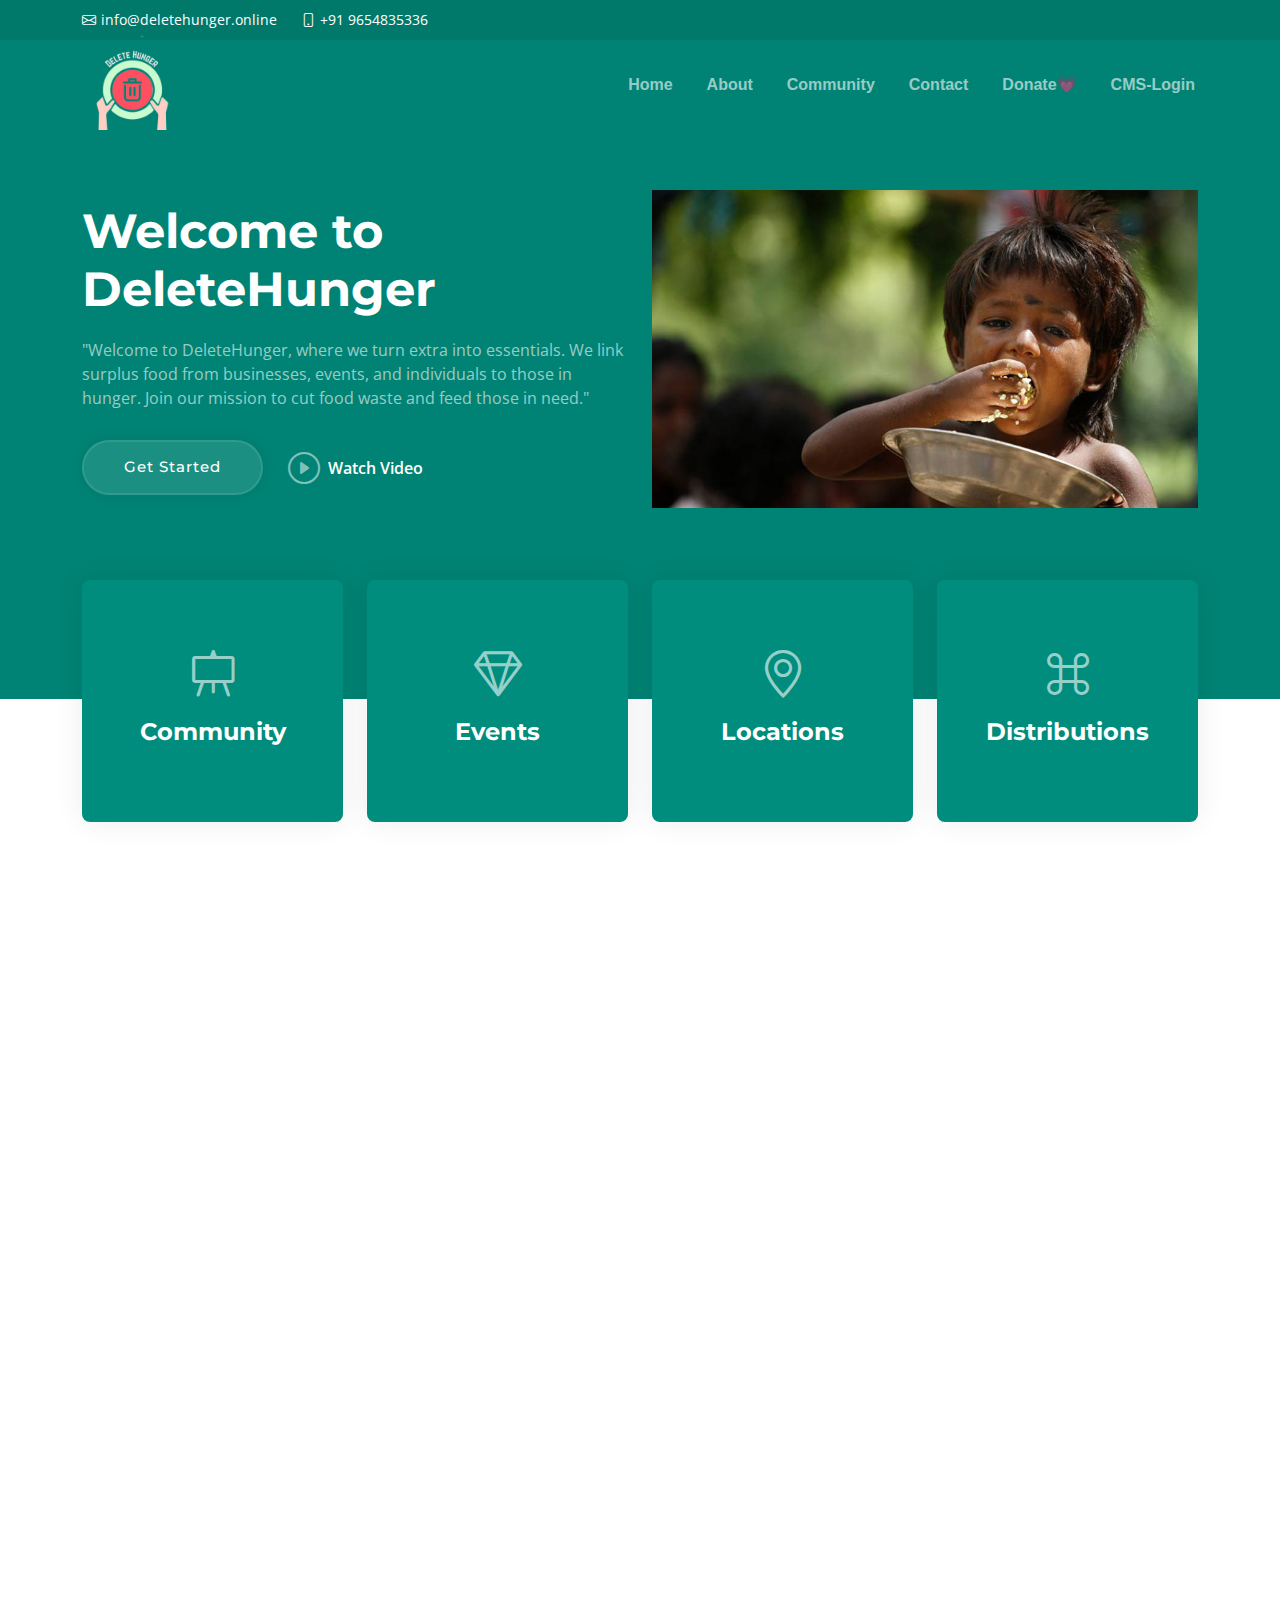
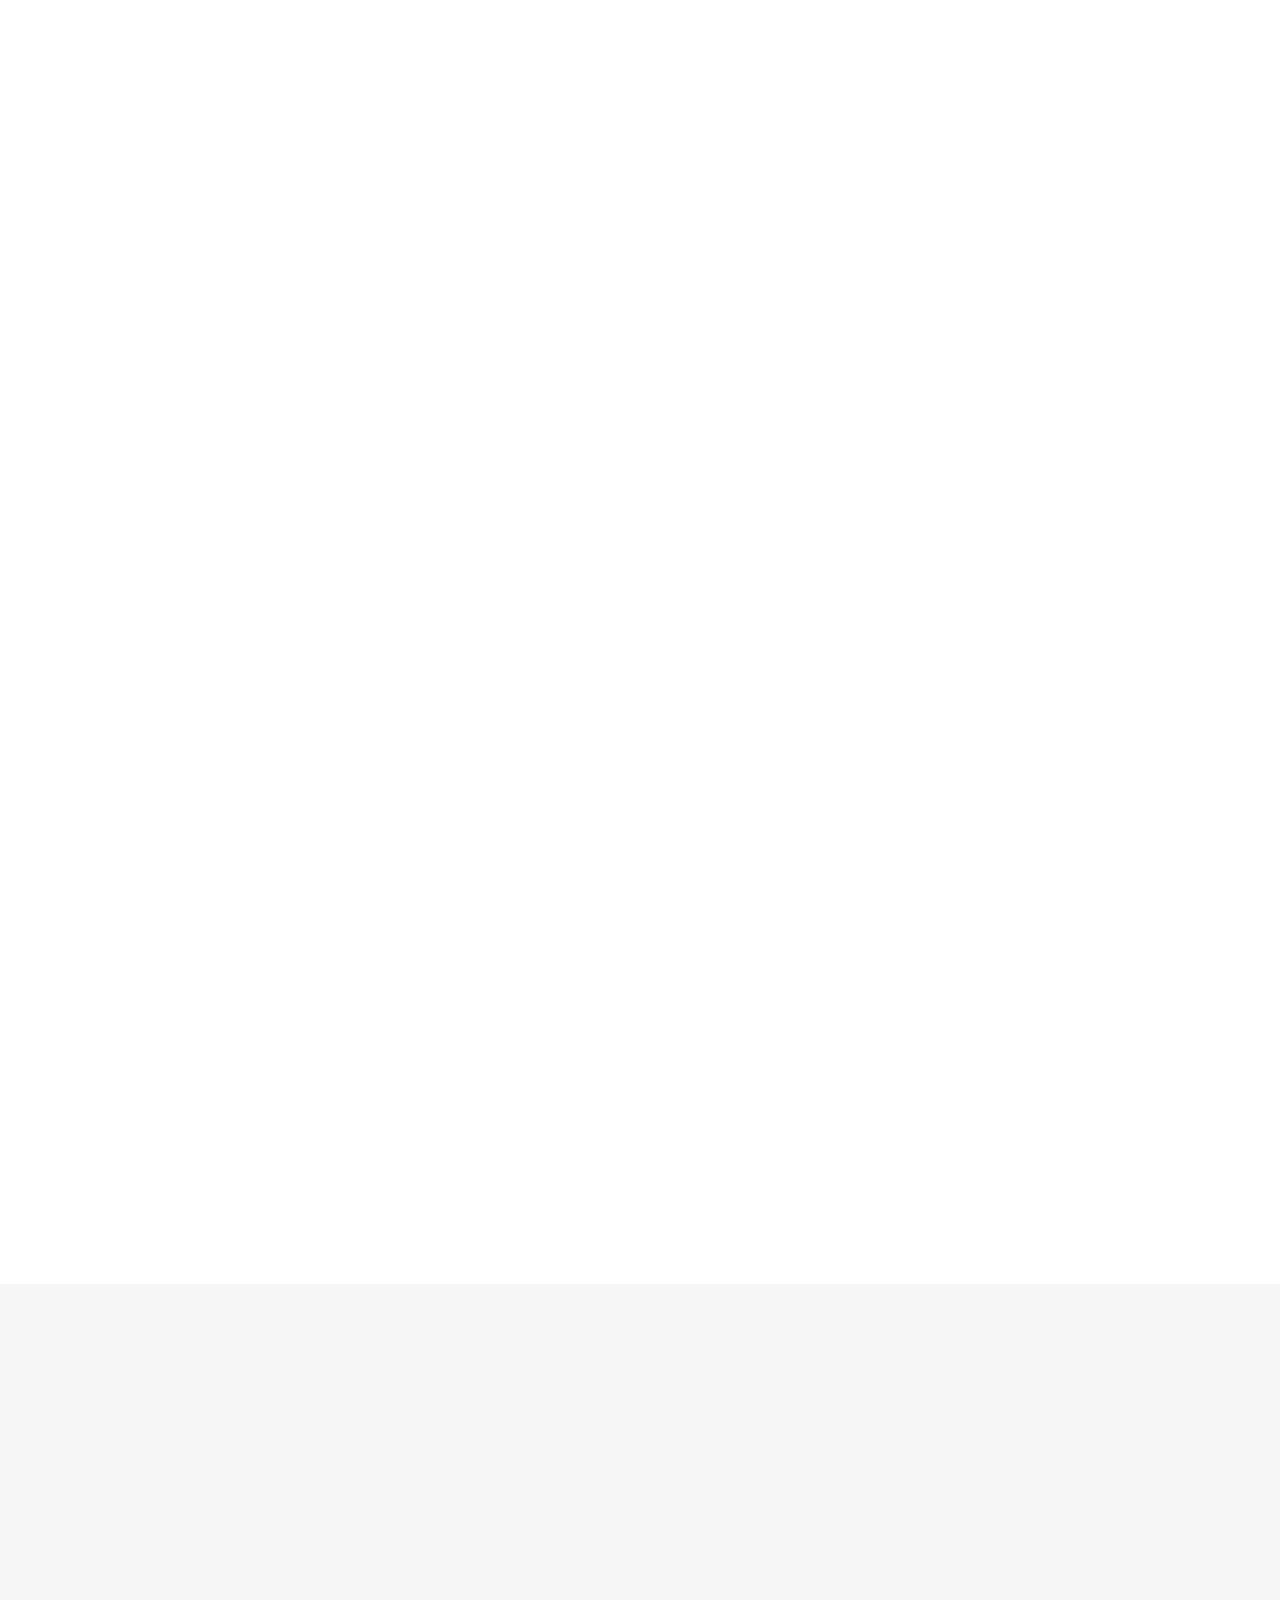
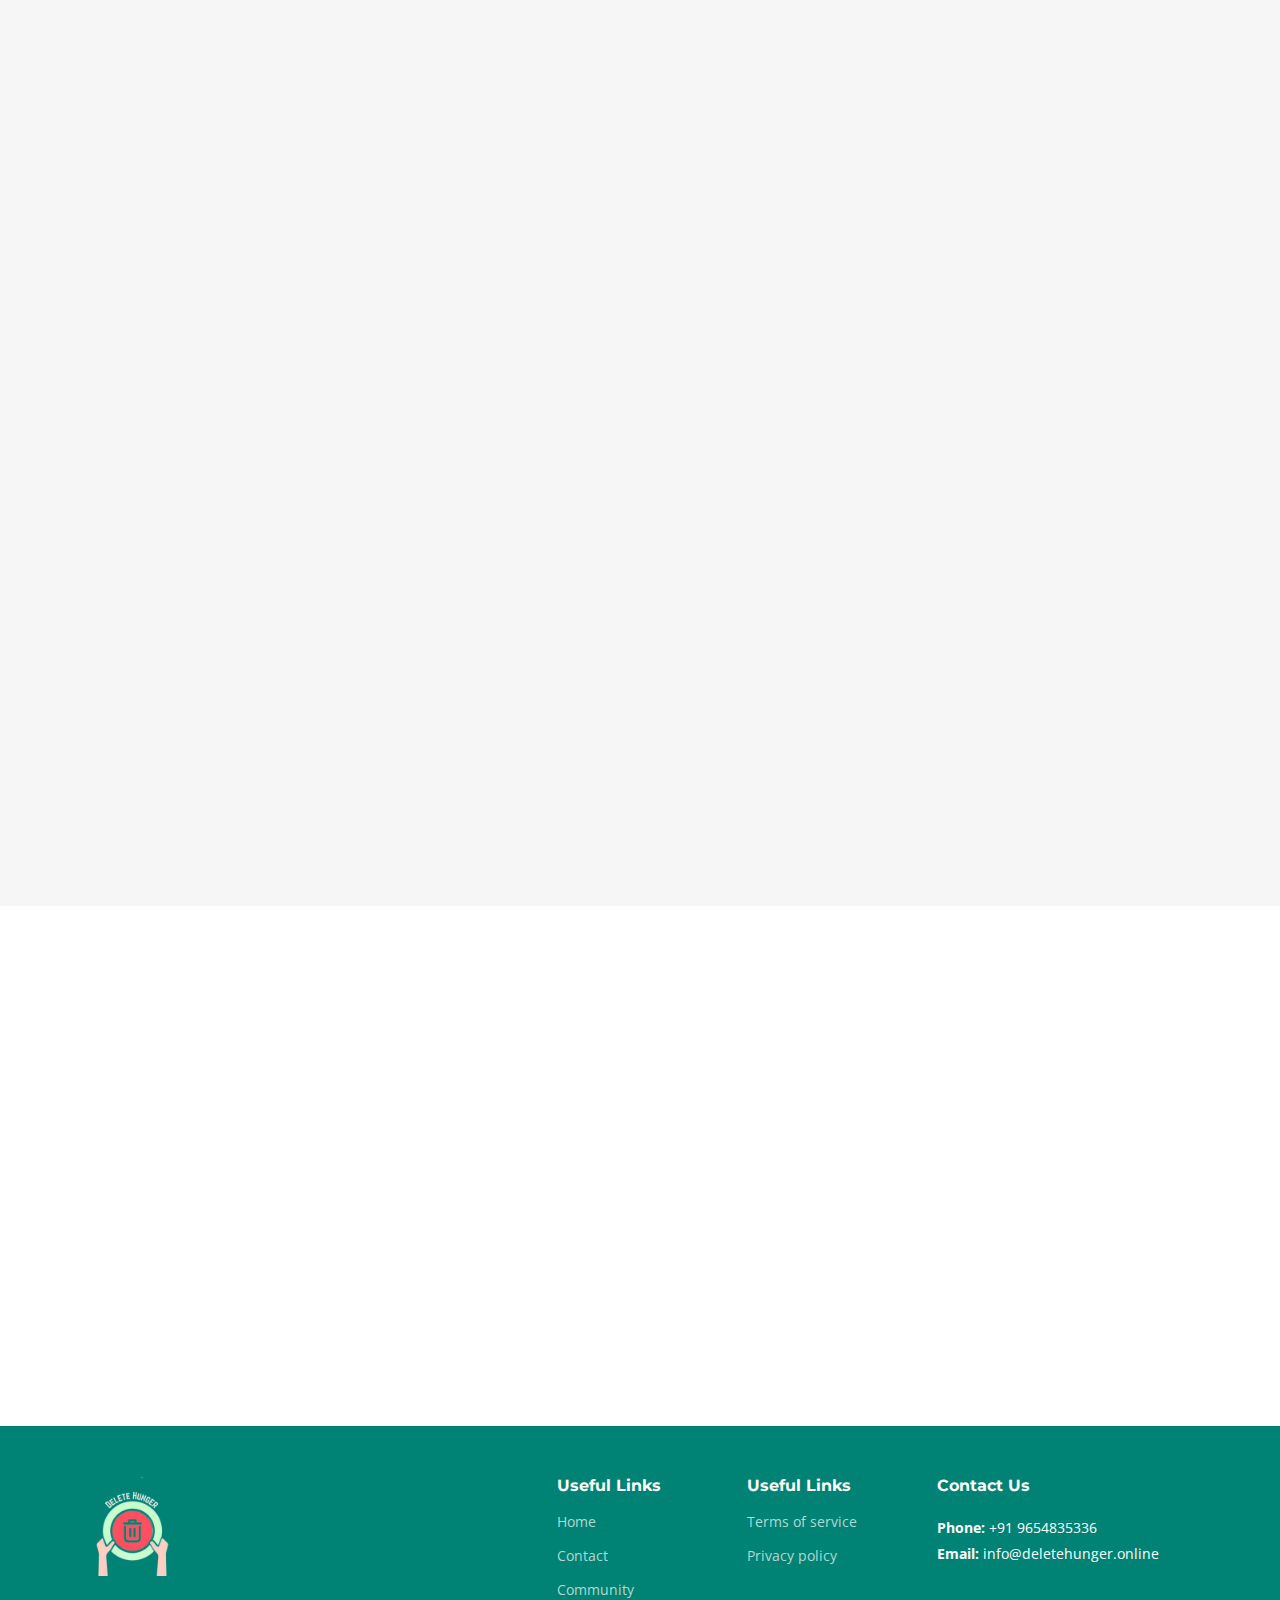
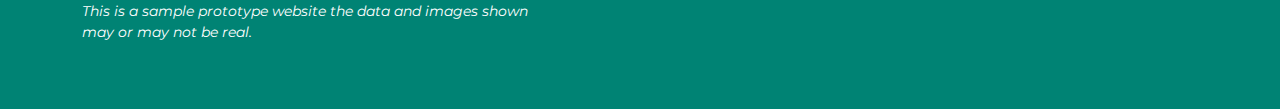
<file: deletehunger code/index.html>
<!DOCTYPE html>
<html lang="en">

<head>
  <meta charset="utf-8">
  <meta content="width=device-width, initial-scale=1.0" name="viewport">

  <title>DeleteHunger - Index</title>
  <meta content="" name="description">
  <meta content="" name="keywords">

  <!-- Favicons -->
<link href="samadhaan img/logo1.png" rel="icon">
 

  <!-- Google Fonts -->
  <link rel="preconnect" href="https://fonts.googleapis.com">
  <link rel="preconnect" href="https://fonts.gstatic.com" crossorigin>
  <link
    href="https://fonts.googleapis.com/css2?family=Open+Sans:ital,wght@0,300;0,400;0,500;0,600;0,700;1,300;1,400;1,600;1,700&family=Montserrat:ital,wght@0,300;0,400;0,500;0,600;0,700;1,300;1,400;1,500;1,600;1,700&family=Raleway:ital,wght@0,300;0,400;0,500;0,600;0,700;1,300;1,400;1,500;1,600;1,700&display=swap"
    rel="stylesheet">

  <!-- Vendor CSS Files -->
  <link href="assets/vendor/bootstrap/css/bootstrap.min.css" rel="stylesheet">
  <link href="assets/vendor/bootstrap-icons/bootstrap-icons.css" rel="stylesheet">
  <link href="assets/vendor/aos/aos.css" rel="stylesheet">
  <link href="assets/vendor/glightbox/css/glightbox.min.css" rel="stylesheet">
  <link href="assets/vendor/swiper/swiper-bundle.min.css" rel="stylesheet">

  <!-- Template Main CSS File -->
  <link href="assets/css/main.css" rel="stylesheet">


</head>

<body>


  <section id="topbar" class="topbar d-flex align-items-center">
    <div class="container d-flex justify-content-center justify-content-md-between">
      <div class="contact-info d-flex align-items-center">
        <i class="bi bi-envelope d-flex align-items-center"><a
            href="mailto:contact@example.com">info@deletehunger.online</a></i>
        <i class="bi bi-phone d-flex align-items-center ms-4"><span>+91 9654835336</span></i>
      </div>
      
    </div>
  </section><!-- End Top Bar -->

  <header id="header" class="header d-flex align-items-center">

    <div class="container-fluid container-xl d-flex align-items-center justify-content-between">
      <a href="index.html" class="logo d-flex align-items-center">
        <img src="samadhaan img/logo1.png"  alt="deletehunger">

        
      </a>
      <nav id="navbar" class="navbar">
        <ul>
          <li><a href="index.html">Home</a></li>
          <li><a href="about.html">About</a></li>
          <li><a target="_blank" href="community/index.php">Community</a></li>
          <li><a href="contact.html">Contact</a></li>
          <li><a href="donate.html">Donate💗</a></li>
          <li><a target="_blank" href="cms/catererpanel/index.php">CMS-Login</a></li>

        </ul>
      </nav><!-- .navbar -->

      <i class="mobile-nav-toggle mobile-nav-show bi bi-list"></i>
      <i class="mobile-nav-toggle mobile-nav-hide d-none bi bi-x"></i>

    </div>
  </header><!-- End Header -->
  <!-- End Header -->

  <!-- ======= Hero Section ======= -->
  <section id="hero" class="hero">
    <div class="container position-relative">
      <div class="row gy-5" data-aos="fade-in">
        <div class="col-lg-6 order-2 order-lg-1 d-flex flex-column justify-content-center text-center text-lg-start">
          <h2>Welcome to <span>DeleteHunger</span></h2>
          <p>
            "Welcome to DeleteHunger, where we turn extra into essentials. We link surplus food from businesses, events,
            and individuals to those in hunger. Join our mission to cut food waste and feed those in need."
          </p>
          <div class="d-flex justify-content-center justify-content-lg-start">
            <a href="#about" class="btn-get-started">Get Started</a>
            <a href="https://youtu.be/QKaJSuddGdM?feature=shared"
              class="glightbox btn-watch-video d-flex align-items-center"><i class="bi bi-play-circle"></i><span>Watch
                Video</span></a>
          </div>
        </div>
        <div class="col-lg-6 order-1 order-lg-2">
          <img src="assets\img\hunger-problem-india.jpg" class="img-fluid" alt="" data-aos="zoom-out"
            data-aos-delay="100">
        </div>
      </div>
    </div>

    <div class="icon-boxes position-relative">
      <div class="container position-relative">
        <div class="row gy-4 mt-5">

          <div class="col-xl-3 col-md-6" data-aos="fade-up" data-aos-delay="100">
            <div class="icon-box">
              <div class="icon"><i class="bi bi-easel"></i></div>
              <h4 class="title"><a href="" class="stretched-link">Community</a></h4>
            </div>
          </div><!--End Icon Box -->

          <div class="col-xl-3 col-md-6" data-aos="fade-up" data-aos-delay="200">
            <div class="icon-box">
              <div class="icon"><i class="bi bi-gem"></i></div>
              <h4 class="title"><a href="#services" class="stretched-link">Events</a></h4>
            </div>
          </div><!--End Icon Box -->

          <div class="col-xl-3 col-md-6" data-aos="fade-up" data-aos-delay="300">
            <div class="icon-box">
              <div class="icon"><i class="bi bi-geo-alt"></i></div>
              <h4 class="title"><a href="" class="stretched-link">Locations</a></h4>
            </div>
          </div><!--End Icon Box -->

          <div class="col-xl-3 col-md-6" data-aos="fade-up" data-aos-delay="500">
            <div class="icon-box">
              <div class="icon"><i class="bi bi-command"></i></div>
              <h4 class="title"><a href="" class="stretched-link">Distributions</a></h4>
            </div>
          </div><!--End Icon Box -->

        </div>
      </div>
    </div>

    </div>
  </section>
  <!-- End Hero Section -->

  <main id="main">

    <!-- ======= About Us Section ======= -->
    <section id="about" class="about">
      <div class="container" data-aos="fade-up">

        <div class="section-header">
          <h2>More About Us</h2>
          <p>Join us in our journey to create a more just and equitable world. Together, we can turn compassion into
            action and make a lasting impact on the lives of those in need.</p>
        </div>

        <div class="row gy-4">
          <div class="col-lg-6">
            <h3>We are organisation "For the people,Of the people, By the people"</h3>
            <img src="assets\img\hunger 3.avif" class="img-fluid rounded-4 mb-4" alt="">
            <p>We collect surplus food from businesses, events, and individuals and redistribute it to People on
              streets, slums Areas, and community organizations.</p>
            <p>But our work goes beyond just providing meals. We're dedicated to empowering communities, uplifting
              spirits, and fostering resilience. By reducing food waste and redistributing resources with dignity and
              care, we're not just filling stomachs—we're nourishing hope and opportunity.</p>
          </div>
          <div class="col-lg-6">
            <div class="content ps-0 ps-lg-5">
              <p class="fst-italic">
                Our mission at deletehunger is to eradicate hunger and food insecurity by leveraging surplus resources
                and fostering community collaboration.
              </p>
              <ul>
                <li><i class="bi bi-check-circle-fill"></i> Eliminate Food Waste: We aim to reduce food waste by
                  connecting surplus food from businesses, events, and individuals with those in need.
                </li>
                <li><i class="bi bi-check-circle-fill"></i> Alleviate Hunger: Our primary goal is to provide nutritious
                  meals to individuals and families facing food insecurity, ensuring that no one goes to bed hungry.
                </li>
                <li><i class="bi bi-check-circle-fill"></i> Foster Sustainability: We are committed to promoting
                  sustainability by implementing eco-friendly practices and reducing environmental impact.
                  We are also solving problem from one of the Sustainability Goal: "ZERO HUNGER"</li>
              </ul>
              <p>
                Through our collective efforts, we believe that we can create positive change and build a brighter
                future for all. Join us in our mission to end hunger and transform lives.
              </p>

              <div class="position-relative mt-4">
                <img src="assets\img\hunger 2.jpg" class="img-fluid rounded-4" alt="">
                <a href="https://youtu.be/QKaJSuddGdM?feature=shared" class="glightbox play-btn"></a>
              </div>
            </div>
          </div>
        </div>

      </div>
    </section><!-- End About Us Section -->



    <!-- ======= Stats Counter Section ======= -->
    <section id="stats-counter" class="stats-counter">
      <div class="container" data-aos="fade-up">

        <div class="row gy-4 align-items-center">

          <div class="col-lg-6">
            <img src="assets/img/stats-img.svg" alt="" class="img-fluid">
          </div>

          <div class="col-lg-6">

            <div class="stats-item d-flex align-items-center">
              <span data-purecounter-start="0" data-purecounter-end="232" data-purecounter-duration="1"
                class="purecounter"></span>
              <p><strong>Banquets, Events hall, Caterars and other also..</strong> We collect left over food from these
                sources.</p>
            </div><!-- End Stats Item -->

            <div class="stats-item d-flex align-items-center">
              <span data-purecounter-start="0" data-purecounter-end="521" data-purecounter-duration="1"
                class="purecounter"></span>
              <p><strong>Cities</strong> We are currently operating.</p>
            </div><!-- End Stats Item -->

            <div class="stats-item d-flex align-items-center">
              <span data-purecounter-start="0" data-purecounter-end="453" data-purecounter-duration="1"
                class="purecounter"></span>
              <p><strong>Stomachs</strong> We have filled with Nutritious food.</p>
            </div><!-- End Stats Item -->

          </div>

        </div>

      </div>
    </section><!-- End Stats Counter Section -->

    <!-- ======= Call To Action Section ======= -->
    <section id="call-to-action" class="call-to-action">
      <div class="container text-center" data-aos="zoom-out">
        <a href="https://youtu.be/QKaJSuddGdM?feature=shared" class="glightbox play-btn"></a>
        <h3>Impact:</h3>
        <p> By working towards these goals, we aim to create a world where everyone has access to nutritious food, where
          communities are empowered to thrive, and where social justice and equity are upheld.
        </p>
        <a class="cta-btn" href="#">Watch</a>
      </div>
    </section><!-- End Call To Action Section -->

    <!-- ======= Our Services Section ======= -->
    <section id="services" class="services sections-bg">
      <div class="container" data-aos="fade-up">

        <div class="section-header">
          <h2>Events And Awareness Programs</h2>
          <p>"Join us in raising awareness about food insecurity and waste through our engaging events and educational
            programs. Together, we can make a difference in our communities and create a more equitable food system for
            all."</p>
        </div>

        <div class="row gy-4" data-aos="fade-up" data-aos-delay="100">

          <div class="col-lg-4 col-md-6">
            <div class="service-item  position-relative">
              <div class="icon">
                <i class="bi bi-activity"></i>
              </div>
              <h3>Food Rescue Drives:</h3>
              <p>Organize regular food rescue drives in collaboration with local businesses, supermarkets, and
                restaurants to collect excess food and distribute it to those in need.</p>
              <a href="#" class="readmore stretched-link">Read more <i class="bi bi-arrow-right"></i></a>
            </div>
          </div><!-- End Service Item -->

          <div class="col-lg-4 col-md-6">
            <div class="service-item position-relative">
              <div class="icon">
                <i class="bi bi-broadcast"></i>
              </div>
              <h3>Community Meals Program:</h3>
              <p> Host community meals where individuals and families facing food insecurity can enjoy nutritious meals
                in a supportive and welcoming environment, fostering a sense of community and belonging.</p>
              <a href="#" class="readmore stretched-link">Read more <i class="bi bi-arrow-right"></i></a>
            </div>
          </div><!-- End Service Item -->

          <div class="col-lg-4 col-md-6">
            <div class="service-item position-relative">
              <div class="icon">
                <i class="bi bi-easel"></i>
              </div>
              <h3>Nutrition Workshops:</h3>
              <p>Conduct nutrition workshops and cooking classes to educate community members on healthy eating habits,
                budget-friendly meal planning, and culinary skills, empowering them to make informed food choices for
                themselves and their families.</p>
              <a href="#" class="readmore stretched-link">Read more <i class="bi bi-arrow-right"></i></a>
            </div>
          </div><!-- End Service Item -->

          <div class="col-lg-4 col-md-6">
            <div class="service-item position-relative">
              <div class="icon">
                <i class="bi bi-bounding-box-circles"></i>
              </div>
              <h3>Garden-to-Table Initiative:</h3>
              <p>Implement a garden-to-table initiative that involves establishing community gardens, teaching gardening
                skills, and utilizing the harvested produce to provide fresh, locally-grown food to those in need.</p>
              <a href="#" class="readmore stretched-link">Read more <i class="bi bi-arrow-right"></i></a>
            </div>
          </div><!-- End Service Item -->

          <div class="col-lg-4 col-md-6">
            <div class="service-item position-relative">
              <div class="icon">
                <i class="bi bi-calendar4-week"></i>
              </div>
              <h3>Mobile Food Pantry:</h3>
              <p>Launch a mobile food pantry program that brings fresh produce, pantry staples, and hygiene products
                directly to underserved neighborhoods and rural areas, ensuring equitable access to nutritious food for
                all.</p>
              <a href="#" class="readmore stretched-link">Read more <i class="bi bi-arrow-right"></i></a>
            </div>
          </div><!-- End Service Item -->

          <div class="col-lg-4 col-md-6">
            <div class="service-item position-relative">
              <div class="icon">
                <i class="bi bi-chat-square-text"></i>
              </div>
              <h3>Food Recovery Events:</h3>
              <p>Organize food recovery events at local festivals, markets, and gatherings, where volunteers collect
                surplus food from vendors and distribute it to local charities and food banks, raising awareness about
                food waste and hunger in the community.</p>
              <a href="#" class="readmore stretched-link">Read more <i class="bi bi-arrow-right"></i></a>
            </div>
          </div><!-- End Service Item -->

        </div>

      </div>
    </section><!-- End Our Services Section -->







    <!-- ======= Frequently Asked Questions Section ======= -->
    <section id="faq" class="faq">
      <div class="container" data-aos="fade-up">

        <div class="row gy-4">

          <div class="col-lg-4">
            <div class="content px-xl-5">
              <h3>Frequently Asked <strong>Questions</strong></h3>
              <p>
                Here, is answer to some of the most frequently asked questions.

              </p>
            </div>
          </div>

          <div class="col-lg-8">

            <div class="accordion accordion-flush" id="faqlist" data-aos="fade-up" data-aos-delay="100">

              <div class="accordion-item">
                <h3 class="accordion-header">
                  <button class="accordion-button collapsed" type="button" data-bs-toggle="collapse"
                    data-bs-target="#faq-content-1">
                    <span class="num">1.</span>
                    What is DeleteHunger and what we do?
                  </button>
                </h3>
                <div id="faq-content-1" class="accordion-collapse collapse" data-bs-parent="#faqlist">
                  <div class="accordion-body">
                    DeleteHunger is a non-profit organization dedicated to fighting hunger and food insecurity by
                    connecting surplus food resources with those in need. We work with businesses, events, and
                    individuals to collect excess food and redistribute it to community organizations and individuals
                    facing hunger.
                  </div>
                </div>
              </div><!-- # Faq item-->

              <div class="accordion-item">
                <h3 class="accordion-header">
                  <button class="accordion-button collapsed" type="button" data-bs-toggle="collapse"
                    data-bs-target="#faq-content-2">
                    <span class="num">2.</span>
                    How can I donate food to Deletehunger?

                  </button>
                </h3>
                <div id="faq-content-2" class="accordion-collapse collapse" data-bs-parent="#faqlist">
                  <div class="accordion-body">
                    If you have surplus food that you would like to donate, please contact us through our website or [contact information]. Our team will work with you to coordinate a donation pickup and ensure that your excess food reaches those who need it most.
                  </div>
                </div>
              </div><!-- # Faq item-->

              <div class="accordion-item">
                <h3 class="accordion-header">
                  <button class="accordion-button collapsed" type="button" data-bs-toggle="collapse"
                    data-bs-target="#faq-content-3">
                    <span class="num">3.</span>
                    Is the food distributed by DeleteHunger safe to eat?
                  </button>
                </h3>
                <div id="faq-content-3" class="accordion-collapse collapse" data-bs-parent="#faqlist">
                  <div class="accordion-body">
                    Yes, the safety and quality of the food we distribute are our top priorities. We work closely with our food donors to ensure that all donated food meets safety standards and is handled and transported in accordance with best practices.
                  </div>
                </div>
              </div><!-- # Faq item-->

              <div class="accordion-item">
                <h3 class="accordion-header">
                  <button class="accordion-button collapsed" type="button" data-bs-toggle="collapse"
                    data-bs-target="#faq-content-4">
                    <span class="num">4.</span>
                    How can I get involved with deleteHunger?
                  </button>
                </h3>
                <div id="faq-content-4" class="accordion-collapse collapse" data-bs-parent="#faqlist">
                  <div class="accordion-body">
                    There are many ways to get involved with DeleteHunger, including volunteering, hosting food drives, fundraising, and spreading awareness about our mission. Visit our website or contact us for more information on how you can make a difference.
                  </div>
                </div>
              </div><!-- # Faq item-->

              <div class="accordion-item">
                <h3 class="accordion-header">
                  <button class="accordion-button collapsed" type="button" data-bs-toggle="collapse"
                    data-bs-target="#faq-content-5">
                    <span class="num">5.</span>
                    What measures does DeleteHunger take to reduce food waste?
                  </button>
                </h3>
                <div id="faq-content-5" class="accordion-collapse collapse" data-bs-parent="#faqlist">
                  <div class="accordion-body">
                    DeleteHunger is committed to reducing food waste at every stage of the food supply chain. We work with our donors to minimize surplus food generation, implement efficient food collection and distribution methods, and promote sustainable food practices in our communities.
                  </div>
                </div>
              </div><!-- # Faq item-->

            </div>

          </div>
        </div>

      </div>
    </section><!-- End Frequently Asked Questions Section -->




  </main><!-- End #main -->

  <!-- ======= Footer ======= -->
  <footer id="footer" class="footer">

    <div class="container">
      <div class="row gy-4">
        <div class="col-lg-5 col-md-12 footer-info">
          <a href="index.html" class="logo d-flex align-items-center">
            <img src="samadhaan img/logo1.png"  alt="deletehunger">
          </a>
         <p><i>This is a sample prototype website the data and images shown may or may not be real.</i></p>
          
        </div>

        <div class="col-lg-2 col-6 footer-links">
          <h4>Useful Links</h4>
          <ul>
            <li><a href="index.html">Home</a></li>
            <li><a href="contact.html">Contact</a></li>
            <li><a href="community/index.php">Community</a></li>

          </ul>
        </div>

        <div class="col-lg-2 col-6 footer-links">
          <h4>Useful Links</h4>
          <ul>
            <li><a target="_blank" href="assets/pdf/sampleterms.pdf">Terms of service</a></li>
            <li><a target="_blank" href="assets/pdf/sampleprivacy.pdf">Privacy policy</a></li>
          </ul>
        </div>

        <div class="col-lg-3 col-md-12 footer-contact text-center text-md-start">
          <h4>Contact Us</h4>
          <p>
          
            <strong>Phone:</strong> +91 9654835336<br>
            <strong>Email:</strong> info@deletehunger.online<br>
          </p>

        </div>

      </div>
    </div>

    <!-- <div class="container mt-4">
      <div class="copyright">
      </div>
      <div class="credits">
        
      </div>
    </div> -->

  </footer><!-- End Footer -->
  <!-- End Footer -->

  <a href="#" class="scroll-top d-flex align-items-center justify-content-center"><i
      class="bi bi-arrow-up-short"></i></a>

  <div id="preloader"></div>

  <!-- Vendor JS Files -->
  <script src="assets/vendor/bootstrap/js/bootstrap.bundle.min.js"></script>
  <script src="assets/vendor/aos/aos.js"></script>
  <script src="assets/vendor/glightbox/js/glightbox.min.js"></script>
  <script src="assets/vendor/purecounter/purecounter_vanilla.js"></script>
  <script src="assets/vendor/swiper/swiper-bundle.min.js"></script>
  <script src="assets/vendor/isotope-layout/isotope.pkgd.min.js"></script>
  <script src="assets/vendor/php-email-form/validate.js"></script>

  <!-- Template Main JS File -->
  <script src="assets/js/main.js"></script>

</body>

</html>
</file>
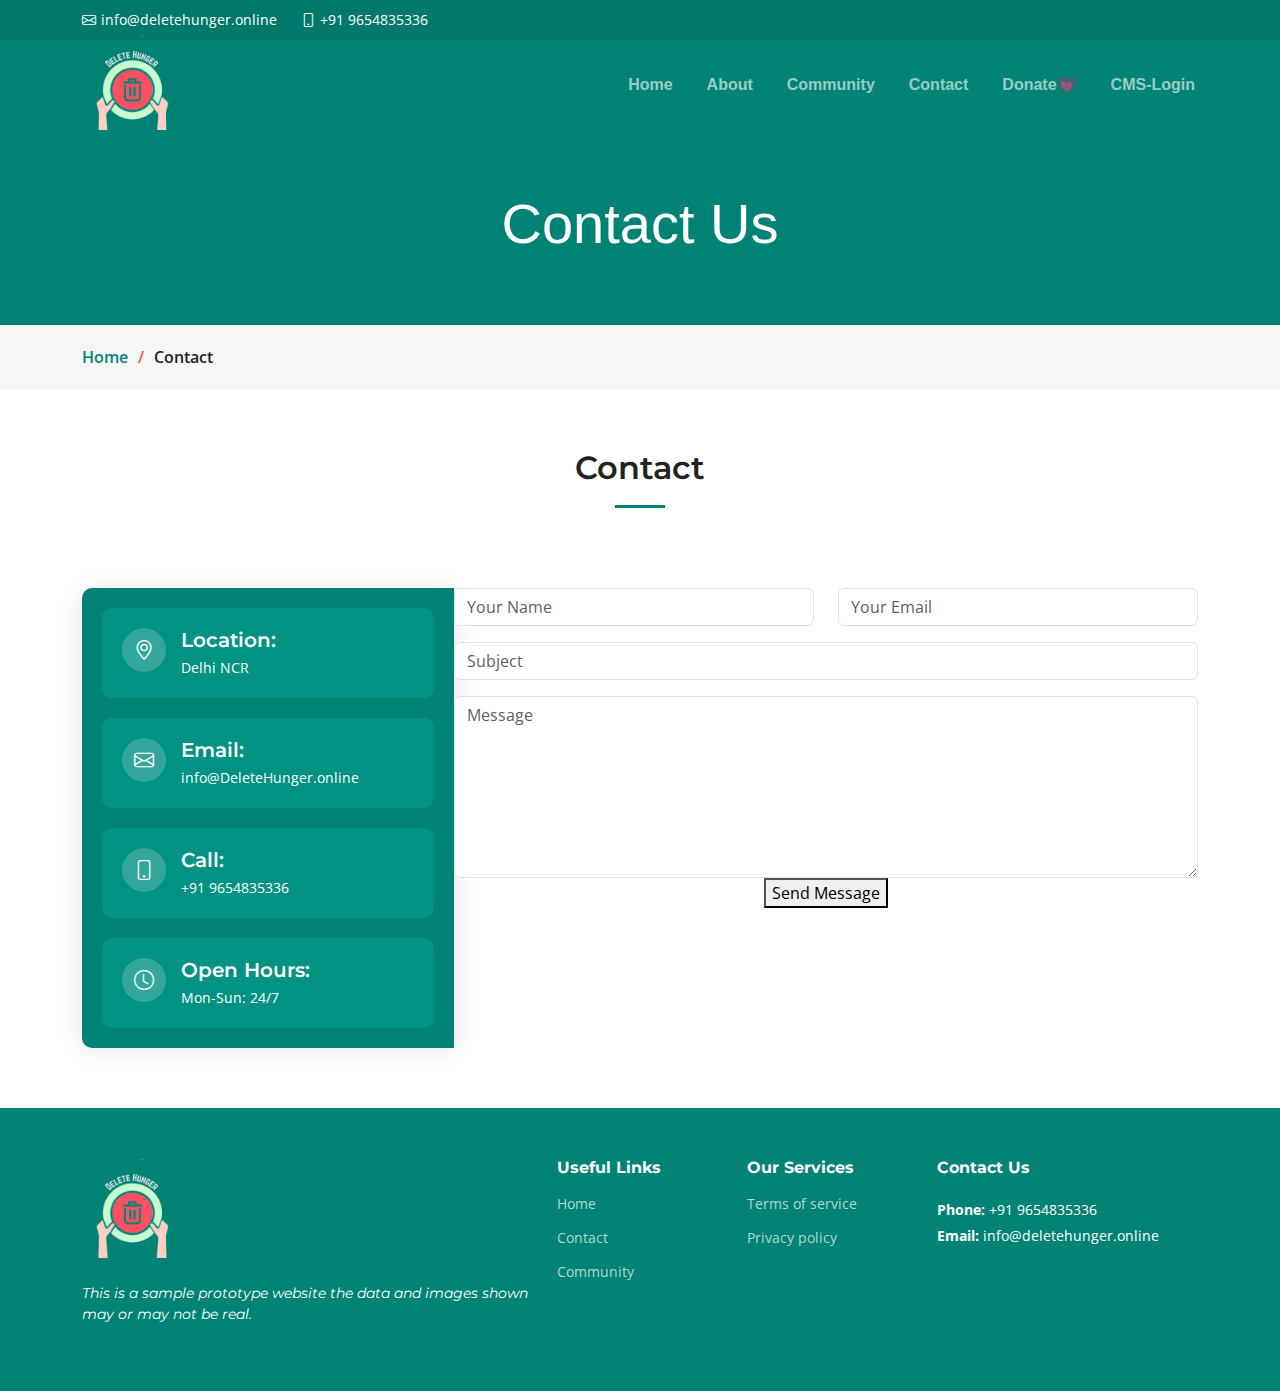
<file: deletehunger code/contact.html>
<!DOCTYPE html>
<html lang="en">
<head>
  <meta charset="utf-8">
  <meta content="width=device-width, initial-scale=1.0" name="viewport">

  <title>DeleteHunger | contact</title>
  <meta content="" name="description">
  <meta content="" name="keywords">

  
  <link href="samadhaan img/logo1.png" rel="icon">
 

  <!-- Google Fonts -->
  <link rel="preconnect" href="https://fonts.googleapis.com">
  <link rel="preconnect" href="https://fonts.gstatic.com" crossorigin>
  <link href="https://fonts.googleapis.com/css2?family=Open+Sans:ital,wght@0,300;0,400;0,500;0,600;0,700;1,300;1,400;1,600;1,700&family=Montserrat:ital,wght@0,300;0,400;0,500;0,600;0,700;1,300;1,400;1,500;1,600;1,700&family=Raleway:ital,wght@0,300;0,400;0,500;0,600;0,700;1,300;1,400;1,500;1,600;1,700&display=swap" rel="stylesheet">

  <!-- Vendor CSS Files -->
  <link href="assets/vendor/bootstrap/css/bootstrap.min.css" rel="stylesheet">
  <link href="assets/vendor/bootstrap-icons/bootstrap-icons.css" rel="stylesheet">
  <link href="assets/vendor/aos/aos.css" rel="stylesheet">
  <link href="assets/vendor/glightbox/css/glightbox.min.css" rel="stylesheet">
  <link href="assets/vendor/swiper/swiper-bundle.min.css" rel="stylesheet">

  <!--  Main CSS File -->
  <link href="assets/css/main.css" rel="stylesheet">

</head>

<body>

  <!-- ======= Header ======= -->
  <section id="topbar" class="topbar d-flex align-items-center">
    <div class="container d-flex justify-content-center justify-content-md-between">
      <div class="contact-info d-flex align-items-center">
        <i class="bi bi-envelope d-flex align-items-center"><a href="mailto:contact@example.com">info@deletehunger.online</a></i>
        <i class="bi bi-phone d-flex align-items-center ms-4"><span>+91 9654835336</span></i>
      </div>
      
    </div>
  </section><!-- End Top Bar -->

  <header id="header" class="header d-flex align-items-center">

    <div class="container-fluid container-xl d-flex align-items-center justify-content-between">
      <a href="index.html" class="logo d-flex align-items-center">
        
        <img src="samadhaan img/logo1.png"  alt="deletehunger">
        
      </a>
      <nav id="navbar" class="navbar">
        <ul>
          <li><a href="index.html">Home</a></li>
          <li><a href="about.html">About</a></li>
          <li><a target="_blank" href="community/index.php">Community</a></li>
          <li><a href="contact.html">Contact</a></li>
          <li><a href="donate.html">Donate💗</a></li>
          <li><a target="_blank" href="cms/catererpanel/index.php">CMS-Login</a></li>

        </ul>
      </nav>
      <i class="mobile-nav-toggle mobile-nav-show bi bi-list"></i>
      <i class="mobile-nav-toggle mobile-nav-hide d-none bi bi-x"></i>

    </div>
  </header><!-- End Header -->
  <!-- End Header -->

  <main id="main">

    <!-- ======= Breadcrumbs ======= -->
    <div class="breadcrumbs">
      <div class="page-header d-flex align-items-center" style="background-image: url('');">
        <div class="container position-relative">
          <div class="row d-flex justify-content-center">
            <div class="col-lg-6 text-center">
              <h2>Contact Us</h2>
            </div>
          </div>
        </div>
      </div>
      <nav>
        <div class="container">
          <ol>
            <li><a href="index.html">Home</a></li>
            <li>Contact</li>
          </ol>
        </div>
      </nav>
    </div><!-- End Breadcrumbs -->

   
          <!-- ======= Contact Section ======= -->
    <section id="contact" class="contact">
      <div class="container" data-aos="fade-up">

        <div class="section-header">
          <h2>Contact</h2>
          <p></p>
        </div>

        <div class="row gx-lg-0 gy-4">

          <div class="col-lg-4">

            <div class="info-container d-flex flex-column align-items-center justify-content-center">
              <div class="info-item d-flex">
                <i class="bi bi-geo-alt flex-shrink-0"></i>
                <div>
                  <h4>Location:</h4>
                  <p>Delhi NCR</p>
                </div>
              </div><!-- End Info Item -->

              <div class="info-item d-flex">
                <i class="bi bi-envelope flex-shrink-0"></i>
                <div>
                  <h4>Email:</h4>
                  <p>info@DeleteHunger.online</p>
                </div>
              </div><!-- End Info Item -->

              <div class="info-item d-flex">
                <i class="bi bi-phone flex-shrink-0"></i>
                <div>
                  <h4>Call:</h4>
                  <p>+91 9654835336</p>
                </div>
              </div><!-- End Info Item -->

              <div class="info-item d-flex">
                <i class="bi bi-clock flex-shrink-0"></i>
                <div>
                  <h4>Open Hours:</h4>
                  <p>Mon-Sun: 24/7</p>
                </div>
              </div><!-- End Info Item -->
            </div>

          </div>

          <div class="col-lg-8">
            <form action="contact.php" method="post" role="form" >
              <div class="row">
                <div class="col-md-6 form-group">
                  <input type="text" name="name" class="form-control" id="name" placeholder="Your Name" required>
                </div>
                <div class="col-md-6 form-group mt-3 mt-md-0">
                  <input type="email" class="form-control" name="email" id="email" placeholder="Your Email" required>
                </div>
              </div>
              <div class="form-group mt-3">
                <input type="text" class="form-control" name="subject" id="subject" placeholder="Subject" required>
              </div>
              <div class="form-group mt-3">
                <textarea class="form-control" name="message" rows="7" placeholder="Message" required></textarea>
              </div>
              
              <div class="text-center"><button type="submit">Send Message</button></div>
            </form>
          </div><!-- End Contact Form -->

        </div>

      </div>
    </section><!-- End Contact Section -->
   

  </main><!-- End #main -->

  <!-- ======= Footer ======= -->
  <footer id="footer" class="footer">

    <div class="container">
      <div class="row gy-4">
        <div class="col-lg-5 col-md-12 footer-info">
          <a href="index.html" class="logo d-flex align-items-center">
            <img src="samadhaan img/logo1.png"  alt="deletehunger">
          </a>
           <p><i>This is a sample prototype website the data and images shown may or may not be real.</i></p>
         
        </div>

        <div class="col-lg-2 col-6 footer-links">
          <h4>Useful Links</h4>
          <ul>
            <li><a href="index.html">Home</a></li>
            <li><a href="contact.html">Contact</a></li>
            <li><a href="community/index.php">Community</a></li>
            
          </ul>
        </div>

        <div class="col-lg-2 col-6 footer-links">
          <h4>Our Services</h4>
          <ul>
            <li><a target="_blank" href="assets/pdf/sampleterms.pdf">Terms of service</a></li>
            <li><a target="_blank" href="assets/pdf/sampleprivacy.pdf">Privacy policy</a></li>
          </ul>
        </div>

        <div class="col-lg-3 col-md-12 footer-contact text-center text-md-start">
          <h4>Contact Us</h4>
          <p>
            
            <strong>Phone:</strong> +91 9654835336<br>
            <strong>Email:</strong> info@deletehunger.online<br>
          </p>

        </div>

      </div>
    </div>

    <!-- <div class="container mt-4">
      <div class="copyright">
      </div>
      <div class="credits">
      
       
      </div>
    </div> -->

  </footer><!-- End Footer -->
  <!-- End Footer -->

  <a href="#" class="scroll-top d-flex align-items-center justify-content-center"><i class="bi bi-arrow-up-short"></i></a>

  <div id="preloader"></div>

  <!-- Vendor JS Files -->
  <script src="assets/vendor/bootstrap/js/bootstrap.bundle.min.js"></script>
  <script src="assets/vendor/aos/aos.js"></script>
  <script src="assets/vendor/glightbox/js/glightbox.min.js"></script>
  <script src="assets/vendor/purecounter/purecounter_vanilla.js"></script>
  <script src="assets/vendor/swiper/swiper-bundle.min.js"></script>
  <script src="assets/vendor/isotope-layout/isotope.pkgd.min.js"></script>
  <script src="assets/vendor/php-email-form/validate.js"></script>

 
  <script src="assets/js/main.js"></script>

</body>

</html>
</file>
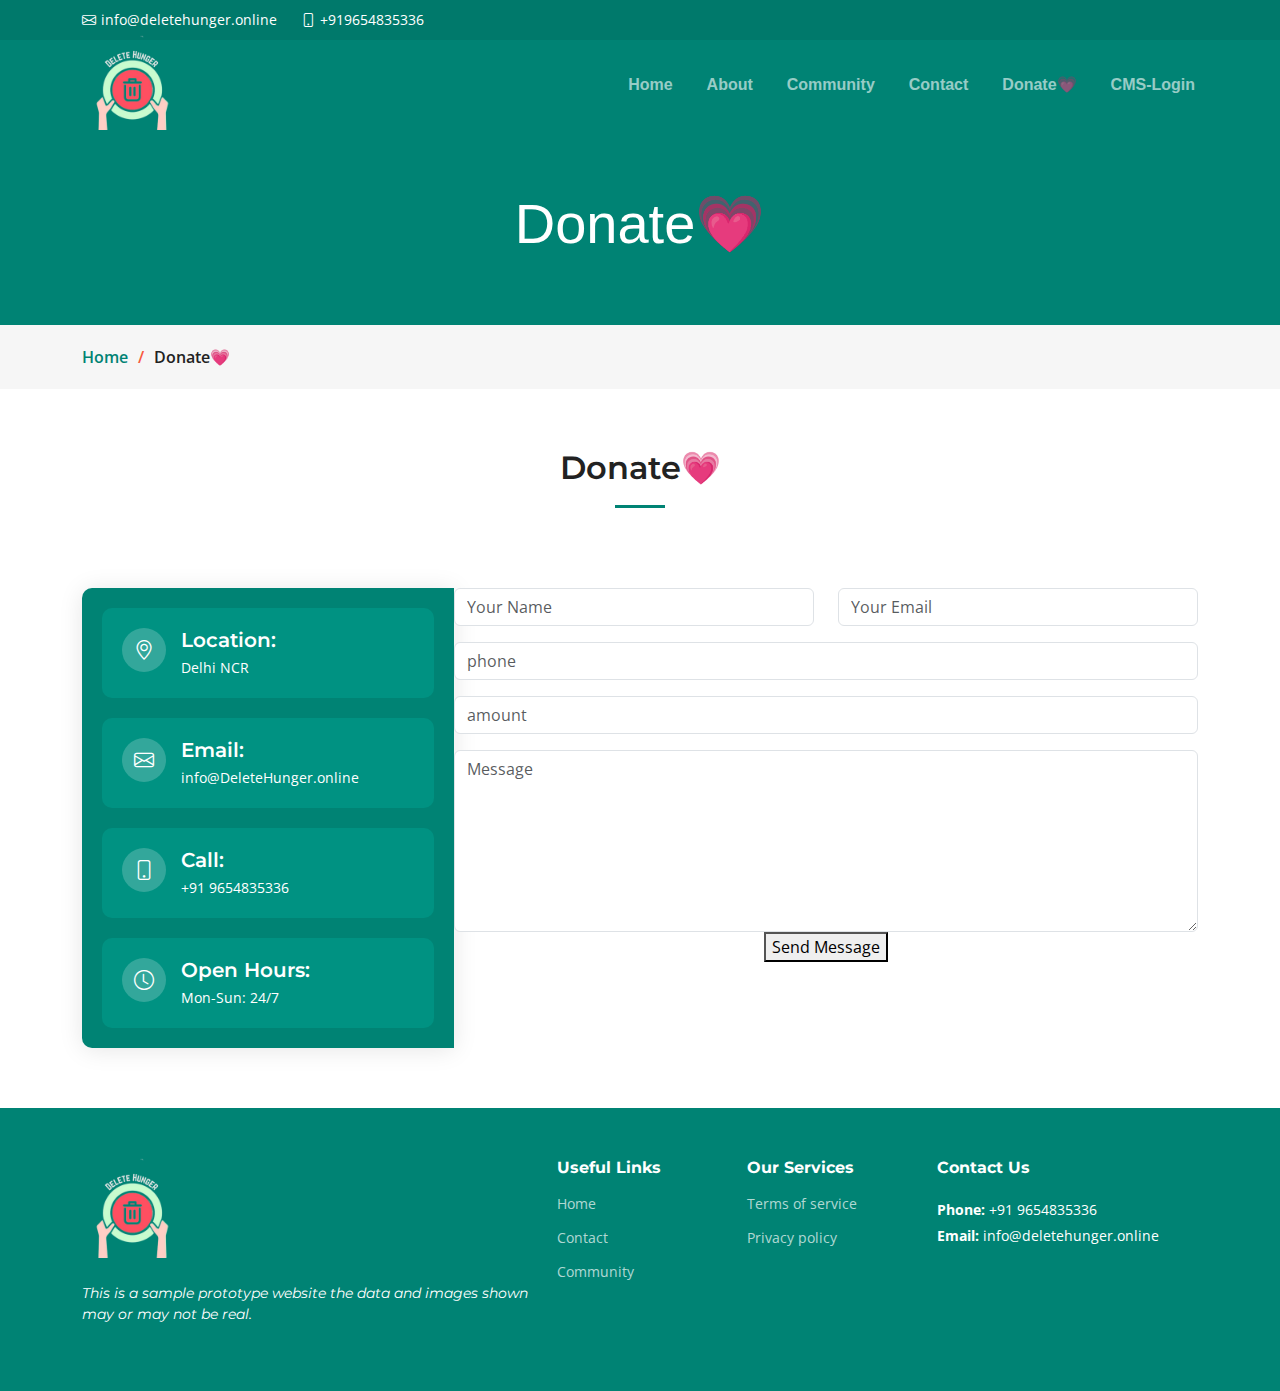
<file: deletehunger code/donate.html>
<!DOCTYPE html>
<html lang="en">

<head>
  <meta charset="utf-8">
  <meta content="width=device-width, initial-scale=1.0" name="viewport">

  <title>DeleteHunger | Donate</title>
  <meta content="" name="description">
  <meta content="" name="keywords">

  <!-- Favicons -->
  <link href="samadhaan img/logo1.png" rel="icon">
 

  <!-- Google Fonts -->
  <link rel="preconnect" href="https://fonts.googleapis.com">
  <link rel="preconnect" href="https://fonts.gstatic.com" crossorigin>
  <link href="https://fonts.googleapis.com/css2?family=Open+Sans:ital,wght@0,300;0,400;0,500;0,600;0,700;1,300;1,400;1,600;1,700&family=Montserrat:ital,wght@0,300;0,400;0,500;0,600;0,700;1,300;1,400;1,500;1,600;1,700&family=Raleway:ital,wght@0,300;0,400;0,500;0,600;0,700;1,300;1,400;1,500;1,600;1,700&display=swap" rel="stylesheet">

  <!-- Vendor CSS Files -->
  <link href="assets/vendor/bootstrap/css/bootstrap.min.css" rel="stylesheet">
  <link href="assets/vendor/bootstrap-icons/bootstrap-icons.css" rel="stylesheet">
  <link href="assets/vendor/aos/aos.css" rel="stylesheet">
  <link href="assets/vendor/glightbox/css/glightbox.min.css" rel="stylesheet">
  <link href="assets/vendor/swiper/swiper-bundle.min.css" rel="stylesheet">

  <!-- Template Main CSS File -->
  <link href="assets/css/main.css" rel="stylesheet">

</head>

<body>

  <!-- ======= Header ======= -->
  <section id="topbar" class="topbar d-flex align-items-center">
    <div class="container d-flex justify-content-center justify-content-md-between">
      <div class="contact-info d-flex align-items-center">
        <i class="bi bi-envelope d-flex align-items-center"><a href="mailto:contact@example.com">info@deletehunger.online</a></i>
        <i class="bi bi-phone d-flex align-items-center ms-4"><span>+919654835336  </span></i>
      </div>
      
    </div>
  </section><!-- End Top Bar -->

  <header id="header" class="header d-flex align-items-center">

    <div class="container-fluid container-xl d-flex align-items-center justify-content-between">
      <a href="index.html" class="logo d-flex align-items-center">
        
        <img src="samadhaan img/logo1.png"  alt="deletehunger">
        
      </a>
      <nav id="navbar" class="navbar">
        <ul>
          <li><a href="index.html">Home</a></li>
          <li><a href="about.html">About</a></li>
          <li><a target="_blank" href="community/index.php">Community</a></li>
          <li><a href="contact.html">Contact</a></li>
          <li><a href="donate.html">Donate💗</a></li>
          <li><a target="_blank" href="cms/catererpanel/index.php">CMS-Login</a></li>

        </ul>
      </nav>
      <i class="mobile-nav-toggle mobile-nav-show bi bi-list"></i>
      <i class="mobile-nav-toggle mobile-nav-hide d-none bi bi-x"></i>

    </div>
  </header><!-- End Header -->
  <!-- End Header -->

  <main id="main">

    <!-- ======= Breadcrumbs ======= -->
    <div class="breadcrumbs">
      <div class="page-header d-flex align-items-center" style="background-image: url('');">
        <div class="container position-relative">
          <div class="row d-flex justify-content-center">
            <div class="col-lg-6 text-center">
              <h2>Donate💗</h2>
            </div>
          </div>
        </div>
      </div>
      <nav>
        <div class="container">
          <ol>
            <li><a href="index.html">Home</a></li>
            <li>Donate💗</li>
          </ol>
        </div>
      </nav>
    </div><!-- End Breadcrumbs -->

   
          <!-- ======= Contact Section ======= -->
    <section id="contact" class="contact">
      <div class="container" data-aos="fade-up">

        <div class="section-header">
          <h2>Donate💗</h2>
          <p></p>
        </div>

        <div class="row gx-lg-0 gy-4">

          <div class="col-lg-4">

            <div class="info-container d-flex flex-column align-items-center justify-content-center">
              <div class="info-item d-flex">
                <i class="bi bi-geo-alt flex-shrink-0"></i>
                <div>
                  <h4>Location:</h4>
                  <p>Delhi NCR</p>
                </div>
              </div><!-- End Info Item -->

              <div class="info-item d-flex">
                <i class="bi bi-envelope flex-shrink-0"></i>
                <div>
                  <h4>Email:</h4>
                  <p>info@DeleteHunger.online</p>
                </div>
              </div><!-- End Info Item -->

              <div class="info-item d-flex">
                <i class="bi bi-phone flex-shrink-0"></i>
                <div>
                  <h4>Call:</h4>
                  <p>+91 9654835336</p>
                </div>
              </div><!-- End Info Item -->

              <div class="info-item d-flex">
                <i class="bi bi-clock flex-shrink-0"></i>
                <div>
                  <h4>Open Hours:</h4>
                  <p>Mon-Sun: 24/7</p>
                </div>
              </div><!-- End Info Item -->
            </div>

          </div>

          <div class="col-lg-8">
            <form action="donate.php" method="post" role="form" >
              <div class="row">
                <div class="col-md-6 form-group">
                  <input type="text" name="name" class="form-control" id="name" placeholder="Your Name" required>
                </div>
                
                <div class="col-md-6 form-group mt-3 mt-md-0">
                  <input type="email" class="form-control" name="email" id="email" placeholder="Your Email" required>
                </div>
              </div>
              <div class="form-group mt-3">
                <input type="text" class="form-control" name="phone" id="phone" placeholder="phone" required>
              </div>
              <div class="form-group mt-3">
                <input type="text" class="form-control" name="amount" id="amount" placeholder="amount" required>
              </div>
              <div class="form-group mt-3">
                <textarea class="form-control" name="message" rows="7" placeholder="Message" required></textarea>
              </div>
              
              <div class="text-center"><button type="submit">Send Message</button></div>
            </form>
          </div><!-- End Contact Form -->

        </div>

      </div>
    </section><!-- End Contact Section -->
   

  </main><!-- End #main -->

  <!-- ======= Footer ======= -->
  <footer id="footer" class="footer">

    <div class="container">
      <div class="row gy-4">
        <div class="col-lg-5 col-md-12 footer-info">
          <a href="index.html" class="logo d-flex align-items-center">
            <img src="samadhaan img/logo1.png"  alt="deletehunger">
          </a>
           <p><i>This is a sample prototype website the data and images shown may or may not be real.</i></p>
         
        </div>

        <div class="col-lg-2 col-6 footer-links">
          <h4>Useful Links</h4>
          <ul>
            <li><a href="index.html">Home</a></li>
            <li><a href="contact.html">Contact</a></li>
            <li><a href="community/index.php">Community</a></li>
            
          </ul>
        </div>

        <div class="col-lg-2 col-6 footer-links">
          <h4>Our Services</h4>
          <ul>
            <li><a target="_blank" href="assets/pdf/sampleterms.pdf">Terms of service</a></li>
            <li><a target="_blank" href="assets/pdf/sampleprivacy.pdf">Privacy policy</a></li>
          </ul>
        </div>

        <div class="col-lg-3 col-md-12 footer-contact text-center text-md-start">
          <h4>Contact Us</h4>
          <p>
            
            <strong>Phone:</strong> +91 9654835336<br>
            <strong>Email:</strong> info@deletehunger.online<br>
          </p>

        </div>

      </div>
    </div>

    <!-- <div class="container mt-4">
      <div class="copyright">
      </div>
      <div class="credits">
      
       
      </div>
    </div> -->

  </footer><!-- End Footer -->
  <!-- End Footer -->

  <a href="#" class="scroll-top d-flex align-items-center justify-content-center"><i class="bi bi-arrow-up-short"></i></a>

  <div id="preloader"></div>

  <!-- Vendor JS Files -->
  <script src="assets/vendor/bootstrap/js/bootstrap.bundle.min.js"></script>
  <script src="assets/vendor/aos/aos.js"></script>
  <script src="assets/vendor/glightbox/js/glightbox.min.js"></script>
  <script src="assets/vendor/purecounter/purecounter_vanilla.js"></script>
  <script src="assets/vendor/swiper/swiper-bundle.min.js"></script>
  <script src="assets/vendor/isotope-layout/isotope.pkgd.min.js"></script>
  <script src="assets/vendor/php-email-form/validate.js"></script>

  <!-- Template Main JS File -->
  <script src="assets/js/main.js"></script>

</body>

</html>
</file>
<file: deletehunger code/assets/css/main.css>
/**
* Template Name: Impact
* Template URL: https://bootstrapmade.com/impact-bootstrap-business-website-template/
* Updated: Apr 4 2024 with Bootstrap v5.3.3
* Author: BootstrapMade.com
* License: https://bootstrapmade.com/license/
*/

/*--------------------------------------------------------------
# Set main reusable colors and fonts using CSS variables
# Learn more about CSS variables at https://developer.mozilla.org/en-US/docs/Web/CSS/Using_CSS_custom_properties
--------------------------------------------------------------*/
/* Fonts */
:root {
  --font-default: "Open Sans", system-ui, -apple-system, "Segoe UI", Roboto, "Helvetica Neue", Arial, "Noto Sans", "Liberation Sans", sans-serif, "Apple Color Emoji", "Segoe UI Emoji", "Segoe UI Symbol", "Noto Color Emoji";
  --font-primary: "Montserrat", sans-serif;
  --font-secondary: "Poppins", sans-serif;
}

/* Colors */
:root {
  --color-default: #222222;
  --color-primary: #008374;
  --color-secondary: #f85a40;
}

/* Smooth scroll behavior */
:root {
  scroll-behavior: smooth;
}

/*--------------------------------------------------------------
# General
--------------------------------------------------------------*/
body {
  font-family: var(--font-default);
  color: var(--color-default);
}

a {
  color: var(--color-primary);
  text-decoration: none;
}

a:hover {
  color: #00b6a1;
  text-decoration: none;
}

h1,
h2,
h3,
h4,
h5,
h6 {
  font-family: var(--font-primary);
}

/*--------------------------------------------------------------
# Sections & Section Header
--------------------------------------------------------------*/
section {
  padding: 60px 0;
  overflow: hidden;
  scroll-margin-top: 70px;
  overflow: clip;
}

.sections-bg {
  background-color: #f6f6f6;
}

.section-header {
  text-align: center;
  padding-bottom: 60px;
}

.section-header h2 {
  font-size: 32px;
  font-weight: 600;
  margin-bottom: 20px;
  padding-bottom: 20px;
  position: relative;
}

.section-header h2:after {
  content: "";
  position: absolute;
  display: block;
  width: 50px;
  height: 3px;
  background: var(--color-primary);
  left: 0;
  right: 0;
  bottom: 0;
  margin: auto;
}

.section-header p {
  margin-bottom: 0;
  color: #6f6f6f;
}

/*--------------------------------------------------------------
# Breadcrumbs
--------------------------------------------------------------*/
.breadcrumbs .page-header {
  padding: 60px 0 60px 0;
  min-height: 20vh;
  position: relative;
  background-color: var(--color-primary);
}

.breadcrumbs .page-header h2 {
  font-size: 56px;
  font-weight: 500;
  color: #fff;
  font-family: var(--font-secondary);
}

.breadcrumbs .page-header p {
  color: rgba(255, 255, 255, 0.8);
}

.breadcrumbs nav {
  background-color: #f6f6f6;
  padding: 20px 0;
}

.breadcrumbs nav ol {
  display: flex;
  flex-wrap: wrap;
  list-style: none;
  margin: 0;
  padding: 0;
  font-size: 16px;
  font-weight: 600;
  color: var(--color-default);
}

.breadcrumbs nav ol a {
  color: var(--color-primary);
  transition: 0.3s;
}

.breadcrumbs nav ol a:hover {
  text-decoration: underline;
}

.breadcrumbs nav ol li+li {
  padding-left: 10px;
}

.breadcrumbs nav ol li+li::before {
  display: inline-block;
  padding-right: 10px;
  color: var(--color-secondary);
  content: "/";
}

/*--------------------------------------------------------------
# Scroll top button
--------------------------------------------------------------*/
.scroll-top {
  position: fixed;
  visibility: hidden;
  opacity: 0;
  right: 15px;
  bottom: -15px;
  z-index: 99999;
  background: var(--color-secondary);
  width: 44px;
  height: 44px;
  border-radius: 50px;
  transition: all 0.4s;
}

.scroll-top i {
  font-size: 24px;
  color: #fff;
  line-height: 0;
}

.scroll-top:hover {
  background: rgba(248, 90, 64, 0.8);
  color: #fff;
}

.scroll-top.active {
  visibility: visible;
  opacity: 1;
  bottom: 15px;
}

/*--------------------------------------------------------------
# Preloader
--------------------------------------------------------------*/
#preloader {
  position: fixed;
  inset: 0;
  z-index: 999999;
  overflow: hidden;
  background: #fff;
  transition: all 0.6s ease-out;
}

#preloader:before {
  content: "";
  position: fixed;
  top: calc(50% - 30px);
  left: calc(50% - 30px);
  border: 6px solid #fff;
  border-color: var(--color-primary) transparent var(--color-primary) transparent;
  border-radius: 50%;
  width: 60px;
  height: 60px;
  animation: animate-preloader 1.5s linear infinite;
}

@keyframes animate-preloader {
  0% {
    transform: rotate(0deg);
  }

  100% {
    transform: rotate(360deg);
  }
}

/*--------------------------------------------------------------
# Disable aos animation delay on mobile devices
--------------------------------------------------------------*/
@media screen and (max-width: 768px) {
  [data-aos-delay] {
    transition-delay: 0 !important;
  }
}

/*--------------------------------------------------------------
# Header
--------------------------------------------------------------*/
.topbar {
  background: #00796b;
  height: 40px;
  font-size: 14px;
  transition: all 0.5s;
  color: #fff;
  padding: 0;
}

.topbar .contact-info i {
  font-style: normal;
  color: #fff;
  line-height: 0;
}

.topbar .contact-info i a,
.topbar .contact-info i span {
  padding-left: 5px;
  color: #fff;
}

@media (max-width: 575px) {

  .topbar .contact-info i a,
  .topbar .contact-info i span {
    font-size: 13px;
  }
}

.topbar .contact-info i a {
  line-height: 0;
  transition: 0.3s;
}

.topbar .contact-info i a:hover {
  color: #fff;
  text-decoration: underline;
}

.topbar .social-links a {
  color: rgba(255, 255, 255, 0.7);
  line-height: 0;
  transition: 0.3s;
  margin-left: 20px;
}

.topbar .social-links a:hover {
  color: #fff;
}

.header {
  transition: all 0.5s;
  z-index: 997;
  height: 90px;
  background-color: var(--color-primary);
}

.header.sticked {
  position: fixed;
  top: 0;
  right: 0;
  left: 0;
  height: 70px;
  box-shadow: 0px 2px 20px rgba(0, 0, 0, 0.1);
}

.header .logo img {
  max-height: 100px;
  margin-right: 6px;
}

.header .logo h1 {
  font-size: 30px;
  margin: 0;
  font-weight: 600;
  letter-spacing: 0.8px;
  color: #fff;
  font-family: var(--font-primary);
}

.header .logo h1 span {
  color: #f96f59;
}

.sticked-header-offset {
  margin-top: 70px;
}

/*--------------------------------------------------------------
# Desktop Navigation
--------------------------------------------------------------*/
@media (min-width: 1280px) {
  .navbar {
    padding: 0;
  }

  .navbar ul {
    margin: 0;
    padding: 0;
    display: flex;
    list-style: none;
    align-items: center;
  }

  .navbar li {
    position: relative;
  }

  .navbar>ul>li {
    white-space: nowrap;
    padding: 10px 0 10px 28px;
  }

  .navbar a,
  .navbar a:focus {
    display: flex;
    align-items: center;
    justify-content: space-between;
    padding: 0 3px;
    font-family: var(--font-secondary);
    font-size: 16px;
    font-weight: 600;
    color: rgba(255, 255, 255, 0.6);
    white-space: nowrap;
    transition: 0.3s;
    position: relative;
  }

  .navbar a i,
  .navbar a:focus i {
    font-size: 12px;
    line-height: 0;
    margin-left: 5px;
  }

  .navbar>ul>li>a:before {
    content: "";
    position: absolute;
    width: 100%;
    height: 2px;
    bottom: -6px;
    left: 0;
    background-color: var(--color-secondary);
    visibility: hidden;
    width: 0px;
    transition: all 0.3s ease-in-out 0s;
  }

  .navbar a:hover:before,
  .navbar li:hover>a:before,
  .navbar .active:before {
    visibility: visible;
    width: 100%;
  }

  .navbar a:hover,
  .navbar .active,
  .navbar .active:focus,
  .navbar li:hover>a {
    color: #fff;
  }

  .navbar .dropdown ul {
    display: block;
    position: absolute;
    left: 28px;
    top: calc(100% + 30px);
    margin: 0;
    padding: 10px 0;
    z-index: 99;
    opacity: 0;
    visibility: hidden;
    background: #fff;
    box-shadow: 0px 0px 30px rgba(127, 137, 161, 0.25);
    transition: 0.3s;
    border-radius: 4px;
  }

  .navbar .dropdown ul li {
    min-width: 200px;
  }

  .navbar .dropdown ul a {
    padding: 10px 20px;
    font-size: 15px;
    text-transform: none;
    font-weight: 600;
    color: #006a5d;
  }

  .navbar .dropdown ul a i {
    font-size: 12px;
  }

  .navbar .dropdown ul a:hover,
  .navbar .dropdown ul .active:hover,
  .navbar .dropdown ul li:hover>a {
    color: var(--color-secondary);
  }

  .navbar .dropdown:hover>ul {
    opacity: 1;
    top: 100%;
    visibility: visible;
  }

  .navbar .dropdown .dropdown ul {
    top: 0;
    left: calc(100% - 30px);
    visibility: hidden;
  }

  .navbar .dropdown .dropdown:hover>ul {
    opacity: 1;
    top: 0;
    left: 100%;
    visibility: visible;
  }
}

@media (min-width: 1280px) and (max-width: 1600px) {
  .navbar .dropdown .dropdown ul {
    left: -90%;
  }

  .navbar .dropdown .dropdown:hover>ul {
    left: -100%;
  }
}

@media (min-width: 1280px) {

  .mobile-nav-show,
  .mobile-nav-hide {
    display: none;
  }
}

/*--------------------------------------------------------------
# Mobile Navigation
--------------------------------------------------------------*/
@media (max-width: 1279px) {
  .navbar {
    position: fixed;
    top: 0;
    right: -100%;
    width: 100%;
    max-width: 400px;
    bottom: 0;
    transition: 0.3s;
    z-index: 9997;
  }

  .navbar ul {
    position: absolute;
    inset: 0;
    padding: 50px 0 10px 0;
    margin: 0;
    background: rgba(0, 131, 116, 0.9);
    overflow-y: auto;
    transition: 0.3s;
    z-index: 9998;
  }

  .navbar a,
  .navbar a:focus {
    display: flex;
    align-items: center;
    justify-content: space-between;
    padding: 10px 20px;
    font-family: var(--font-primary);
    font-size: 15px;
    font-weight: 600;
    color: rgba(255, 255, 255, 0.7);
    white-space: nowrap;
    transition: 0.3s;
  }

  .navbar a i,
  .navbar a:focus i {
    font-size: 12px;
    line-height: 0;
    margin-left: 5px;
  }

  .navbar a:hover,
  .navbar .active,
  .navbar .active:focus,
  .navbar li:hover>a {
    color: #fff;
  }

  .navbar .getstarted,
  .navbar .getstarted:focus {
    background: var(--color-primary);
    padding: 8px 20px;
    border-radius: 4px;
    margin: 15px;
    color: #fff;
  }

  .navbar .getstarted:hover,
  .navbar .getstarted:focus:hover {
    color: #fff;
    background: rgba(0, 131, 116, 0.8);
  }

  .navbar .dropdown ul,
  .navbar .dropdown .dropdown ul {
    position: static;
    display: none;
    padding: 10px 0;
    margin: 10px 20px;
    transition: all 0.5s ease-in-out;
    background-color: #007466;
    border: 1px solid #006459;
  }

  .navbar .dropdown>.dropdown-active,
  .navbar .dropdown .dropdown>.dropdown-active {
    display: block;
  }

  .mobile-nav-show {
    color: rgba(255, 255, 255, 0.6);
    font-size: 28px;
    cursor: pointer;
    line-height: 0;
    transition: 0.5s;
    z-index: 9999;
    margin-right: 10px;
  }

  .mobile-nav-hide {
    color: #fff;
    font-size: 32px;
    cursor: pointer;
    line-height: 0;
    transition: 0.5s;
    position: fixed;
    right: 20px;
    top: 20px;
    z-index: 9999;
  }

  .mobile-nav-active {
    overflow: hidden;
  }

  .mobile-nav-active .navbar {
    right: 0;
  }

  .mobile-nav-active .navbar:before {
    content: "";
    position: fixed;
    inset: 0;
    background: rgba(0, 106, 93, 0.8);
    z-index: 9996;
  }
}

/*--------------------------------------------------------------
# About Us Section
--------------------------------------------------------------*/
.about h3 {
  font-weight: 700;
  font-size: 28px;
  margin-bottom: 20px;
  font-family: var(--font-secondary);
}

.about .call-us {
  left: 10%;
  right: 10%;
  bottom: 0;
  background-color: #fff;
  box-shadow: 0px 2px 25px rgba(0, 0, 0, 0.08);
  padding: 20px;
  text-align: center;
}

.about .call-us h4 {
  font-size: 24px;
  font-weight: 700;
  margin-bottom: 5px;
}

.about .call-us p {
  font-size: 28px;
  font-weight: 700;
  color: var(--color-primary);
}

.about .content ul {
  list-style: none;
  padding: 0;
}

.about .content ul li {
  padding: 0 0 10px 30px;
  position: relative;
}

.about .content ul i {
  position: absolute;
  font-size: 20px;
  left: 0;
  top: -3px;
  color: var(--color-primary);
}

.about .content p:last-child {
  margin-bottom: 0;
}

.about .play-btn {
  width: 94px;
  height: 94px;
  background: radial-gradient(var(--color-primary) 50%, rgba(0, 131, 116, 0.4) 52%);
  border-radius: 50%;
  display: block;
  position: absolute;
  left: calc(50% - 47px);
  top: calc(50% - 47px);
  overflow: hidden;
}

.about .play-btn:before {
  content: "";
  position: absolute;
  width: 120px;
  height: 120px;
  animation-delay: 0s;
  animation: pulsate-btn 2s;
  animation-direction: forwards;
  animation-iteration-count: infinite;
  animation-timing-function: steps;
  opacity: 1;
  border-radius: 50%;
  border: 5px solid rgba(0, 131, 116, 0.7);
  top: -15%;
  left: -15%;
  background: rgba(198, 16, 0, 0);
}

.about .play-btn:after {
  content: "";
  position: absolute;
  left: 50%;
  top: 50%;
  transform: translateX(-40%) translateY(-50%);
  width: 0;
  height: 0;
  border-top: 10px solid transparent;
  border-bottom: 10px solid transparent;
  border-left: 15px solid #fff;
  z-index: 100;
  transition: all 400ms cubic-bezier(0.55, 0.055, 0.675, 0.19);
}

.about .play-btn:hover:before {
  content: "";
  position: absolute;
  left: 50%;
  top: 50%;
  transform: translateX(-40%) translateY(-50%);
  width: 0;
  height: 0;
  border: none;
  border-top: 10px solid transparent;
  border-bottom: 10px solid transparent;
  border-left: 15px solid #fff;
  z-index: 200;
  animation: none;
  border-radius: 0;
}

.about .play-btn:hover:after {
  border-left: 15px solid var(--color-primary);
  transform: scale(20);
}

@keyframes pulsate-btn {
  0% {
    transform: scale(0.6, 0.6);
    opacity: 1;
  }

  100% {
    transform: scale(1, 1);
    opacity: 0;
  }
}

/*--------------------------------------------------------------
# Clients Section
--------------------------------------------------------------*/
.clients {
  padding: 40px 0;
}

.clients .swiper {
  padding: 10px 0;
}

.clients .swiper-slide img {
  transition: 0.3s;
}

.clients .swiper-slide img:hover {
  transform: scale(1.1);
}

.clients .swiper-pagination {
  margin-top: 20px;
  position: relative;
}

.clients .swiper-pagination .swiper-pagination-bullet {
  width: 12px;
  height: 12px;
  background-color: #fff;
  opacity: 1;
  background-color: #ddd;
}

.clients .swiper-pagination .swiper-pagination-bullet-active {
  background-color: var(--color-primary);
}

/*--------------------------------------------------------------
# Stats Counter Section
--------------------------------------------------------------*/
.stats-counter {
  padding: 40px 0;
}

.stats-counter .stats-item {
  padding: 20px 0;
  border-bottom: 1px solid #e4e4e4;
}

.stats-counter .stats-item .purecounter {
  min-width: 90px;
  padding-right: 15px;
}

.stats-counter .stats-item i {
  font-size: 44px;
  line-height: 0;
  margin-right: 15px;
}

.stats-counter .stats-item span {
  font-size: 40px;
  display: block;
  font-weight: 700;
  color: var(--color-primary);
  line-height: 40px;
}

.stats-counter .stats-item p {
  margin: 0;
  font-family: var(--font-primary);
  font-size: 14px;
}

/*--------------------------------------------------------------
# Call To Action Section
--------------------------------------------------------------*/
.call-to-action .container {
  background: linear-gradient(rgba(0, 0, 0, 0.5), rgba(0, 0, 0, 0.5)), url("../img/cta-bg.jpg") center center;
  background-size: cover;
  padding: 100px 60px;
  border-radius: 15px;
  overflow: hidden;
}

.call-to-action h3 {
  color: #fff;
  font-size: 28px;
  font-weight: 700;
  margin-bottom: 20px;
}

.call-to-action p {
  color: #fff;
  margin-bottom: 20px;
}

.call-to-action .play-btn {
  width: 94px;
  height: 94px;
  margin-bottom: 20px;
  background: radial-gradient(var(--color-primary) 50%, rgba(0, 131, 116, 0.4) 52%);
  border-radius: 50%;
  display: inline-block;
  position: relative;
  overflow: hidden;
}

.call-to-action .play-btn:before {
  content: "";
  position: absolute;
  width: 120px;
  height: 120px;
  animation-delay: 0s;
  animation: pulsate-btn 2s;
  animation-direction: forwards;
  animation-iteration-count: infinite;
  animation-timing-function: steps;
  opacity: 1;
  border-radius: 50%;
  border: 5px solid rgba(0, 131, 116, 0.7);
  top: -15%;
  left: -15%;
  background: rgba(198, 16, 0, 0);
}

.call-to-action .play-btn:after {
  content: "";
  position: absolute;
  left: 50%;
  top: 50%;
  transform: translateX(-40%) translateY(-50%);
  width: 0;
  height: 0;
  border-top: 10px solid transparent;
  border-bottom: 10px solid transparent;
  border-left: 15px solid #fff;
  z-index: 100;
  transition: all 400ms cubic-bezier(0.55, 0.055, 0.675, 0.19);
}

.call-to-action .play-btn:hover:before {
  content: "";
  position: absolute;
  left: 50%;
  top: 50%;
  transform: translateX(-40%) translateY(-50%);
  width: 0;
  height: 0;
  border: none;
  border-top: 10px solid transparent;
  border-bottom: 10px solid transparent;
  border-left: 15px solid #fff;
  z-index: 200;
  animation: none;
  border-radius: 0;
}

.call-to-action .play-btn:hover:after {
  border-left: 15px solid var(--color-primary);
  transform: scale(20);
}

.call-to-action .cta-btn {
  font-family: var(--font-primary);
  font-weight: 500;
  font-size: 16px;
  letter-spacing: 1px;
  display: inline-block;
  padding: 12px 48px;
  border-radius: 50px;
  transition: 0.5s;
  margin: 10px;
  border: 2px solid #fff;
  color: #fff;
}

.call-to-action .cta-btn:hover {
  background: var(--color-primary);
  border: 2px solid var(--color-primary);
}

@keyframes pulsate-btn {
  0% {
    transform: scale(0.6, 0.6);
    opacity: 1;
  }

  100% {
    transform: scale(1, 1);
    opacity: 0;
  }
}

/*--------------------------------------------------------------
# Our Services Section
--------------------------------------------------------------*/
.services {
  padding: 60px 0;
}

.services .service-item {
  padding: 40px;
  background: #fff;
  height: 100%;
  border-radius: 10px;
}

.services .service-item .icon {
  width: 48px;
  height: 48px;
  position: relative;
  margin-bottom: 50px;
}

.services .service-item .icon i {
  color: var(--color-default);
  font-size: 56px;
  transition: ease-in-out 0.3s;
  z-index: 2;
  position: relative;
}

.services .service-item .icon:before {
  position: absolute;
  content: "";
  height: 100%;
  width: 100%;
  background: #eeeeee;
  border-radius: 50px;
  z-index: 1;
  top: 10px;
  right: -20px;
  transition: 0.3s;
}

.services .service-item h3 {
  color: var(--color-default);
  font-weight: 700;
  margin: 0 0 20px 0;
  padding-bottom: 8px;
  font-size: 22px;
  position: relative;
  display: inline-block;
  border-bottom: 4px solid #eeeeee;
  transition: 0.3s;
}

.services .service-item p {
  line-height: 24px;
  font-size: 14px;
  margin-bottom: 0;
}

.services .service-item .readmore {
  margin-top: 15px;
  display: inline-block;
  color: var(--color-primary);
}

.services .service-item:hover .icon:before {
  background: #00b6a1;
}

.services .service-item:hover h3 {
  border-color: var(--color-primary);
}

/*--------------------------------------------------------------
# Testimonials Section
--------------------------------------------------------------*/
.testimonials .testimonial-wrap {
  padding-left: 10px;
}

.testimonials .testimonial-item {
  box-sizing: content-box;
  padding: 30px;
  margin: 30px 10px;
  box-shadow: 0px 0 15px rgba(0, 0, 0, 0.1);
  position: relative;
  background: #fff;
  border-radius: 10px;
}

.testimonials .testimonial-item .testimonial-img {
  width: 90px;
  border-radius: 50px;
  margin-right: 15px;
}

.testimonials .testimonial-item h3 {
  font-size: 18px;
  font-weight: bold;
  margin: 10px 0 5px 0;
  color: #000;
}

.testimonials .testimonial-item h4 {
  font-size: 14px;
  color: #999;
  margin: 0;
}

.testimonials .testimonial-item .stars {
  margin: 10px 0;
}

.testimonials .testimonial-item .stars i {
  color: #ffc107;
  margin: 0 1px;
}

.testimonials .testimonial-item .quote-icon-left,
.testimonials .testimonial-item .quote-icon-right {
  color: #009d8b;
  font-size: 26px;
  line-height: 0;
}

.testimonials .testimonial-item .quote-icon-left {
  display: inline-block;
  left: -5px;
  position: relative;
}

.testimonials .testimonial-item .quote-icon-right {
  display: inline-block;
  right: -5px;
  position: relative;
  top: 10px;
  transform: scale(-1, -1);
}

.testimonials .testimonial-item p {
  font-style: italic;
  margin: 15px auto 15px auto;
}

.testimonials .swiper-pagination {
  margin-top: 20px;
  position: relative;
}

.testimonials .swiper-pagination .swiper-pagination-bullet {
  width: 12px;
  height: 12px;
  background-color: rgba(0, 0, 0, 0.2);
  opacity: 1;
}

.testimonials .swiper-pagination .swiper-pagination-bullet-active {
  background-color: var(--color-primary);
}

@media (max-width: 767px) {
  .testimonials .testimonial-wrap {
    padding-left: 0;
  }

  .testimonials .testimonial-item {
    padding: 30px;
    margin: 15px;
  }

  .testimonials .testimonial-item .testimonial-img {
    position: static;
    left: auto;
  }
}

/*--------------------------------------------------------------
# Portfolio Section
--------------------------------------------------------------*/
.portfolio .portfolio-flters {
  padding: 0 0 20px 0;
  margin: 0 auto;
  list-style: none;
  text-align: center;
}

.portfolio .portfolio-flters li {
  cursor: pointer;
  display: inline-block;
  padding: 0;
  font-size: 18px;
  font-weight: 500;
  margin: 0 10px;
  line-height: 1;
  transition: all 0.3s ease-in-out;
}

.portfolio .portfolio-flters li:hover,
.portfolio .portfolio-flters li.filter-active {
  color: var(--color-primary);
}

.portfolio .portfolio-flters li:first-child {
  margin-left: 0;
}

.portfolio .portfolio-flters li:last-child {
  margin-right: 0;
}

@media (max-width: 575px) {
  .portfolio .portfolio-flters li {
    font-size: 14px;
    margin: 0 5px;
  }
}

.portfolio .portfolio-wrap {
  box-shadow: 0px 10px 30px rgba(0, 0, 0, 0.1);
  border-radius: 10px;
  height: 100%;
  overflow: hidden;
}

.portfolio .portfolio-wrap img {
  transition: 0.3s;
  position: relative;
  z-index: 1;
}

.portfolio .portfolio-wrap .portfolio-info {
  padding: 25px 20px;
  background-color: #fff;
  position: relative;
  border-top: 1px solid #f3f3f3;
  z-index: 2;
}

.portfolio .portfolio-wrap .portfolio-info h4 {
  font-size: 18px;
  font-weight: 600;
  padding-right: 50px;
}

.portfolio .portfolio-wrap .portfolio-info h4 a {
  color: var(--color-default);
  transition: 0.3s;
}

.portfolio .portfolio-wrap .portfolio-info h4 a:hover {
  color: var(--color-primary);
}

.portfolio .portfolio-wrap .portfolio-info p {
  color: #6c757d;
  font-size: 14px;
  margin-bottom: 0;
  padding-right: 50px;
}

.portfolio .portfolio-wrap:hover img {
  transform: scale(1.1);
}

/*--------------------------------------------------------------
# Portfolio Details Section
--------------------------------------------------------------*/
.portfolio-details .portfolio-details-slider img {
  width: 100%;
}

.portfolio-details .portfolio-details-slider .swiper-pagination .swiper-pagination-bullet {
  width: 12px;
  height: 12px;
  background-color: rgba(255, 255, 255, 0.7);
  opacity: 1;
}

.portfolio-details .portfolio-details-slider .swiper-pagination .swiper-pagination-bullet-active {
  background-color: var(--color-primary);
}

.portfolio-details .swiper-button-prev,
.portfolio-details .swiper-button-next {
  width: 48px;
  height: 48px;
}

.portfolio-details .swiper-button-prev:after,
.portfolio-details .swiper-button-next:after {
  color: rgba(255, 255, 255, 0.8);
  background-color: rgba(0, 0, 0, 0.2);
  font-size: 24px;
  border-radius: 50%;
  width: 48px;
  height: 48px;
  display: flex;
  align-items: center;
  justify-content: center;
  transition: 0.3s;
}

.portfolio-details .swiper-button-prev:hover:after,
.portfolio-details .swiper-button-next:hover:after {
  background-color: rgba(0, 0, 0, 0.6);
}

@media (max-width: 575px) {

  .portfolio-details .swiper-button-prev,
  .portfolio-details .swiper-button-next {
    display: none;
  }
}

.portfolio-details .portfolio-info h3 {
  font-size: 22px;
  font-weight: 700;
  margin-bottom: 20px;
  padding-bottom: 20px;
  position: relative;
}

.portfolio-details .portfolio-info h3:after {
  content: "";
  position: absolute;
  display: block;
  width: 50px;
  height: 3px;
  background: var(--color-primary);
  left: 0;
  bottom: 0;
}

.portfolio-details .portfolio-info ul {
  list-style: none;
  padding: 0;
  font-size: 15px;
}

.portfolio-details .portfolio-info ul li {
  display: flex;
  flex-direction: column;
  padding-bottom: 15px;
  font-size: 16px;
}

.portfolio-details .portfolio-info ul strong {
  text-transform: uppercase;
  font-weight: 400;
  color: #9c9c9c;
  font-size: 12px;
}

.portfolio-details .portfolio-info .btn-visit {
  padding: 8px 40px;
  background: var(--color-primary);
  color: #fff;
  border-radius: 50px;
  transition: 0.3s;
}

.portfolio-details .portfolio-info .btn-visit:hover {
  background: #009d8b;
}

.portfolio-details .portfolio-description h2 {
  font-size: 26px;
  font-weight: 700;
  margin-bottom: 20px;
}

.portfolio-details .portfolio-description p {
  padding: 0;
}

.portfolio-details .portfolio-description .testimonial-item {
  padding: 30px 30px 0 30px;
  position: relative;
  background: white;
  height: 100%;
  margin-bottom: 50px;
}

.portfolio-details .portfolio-description .testimonial-item .testimonial-img {
  width: 90px;
  border-radius: 50px;
  border: 6px solid #fff;
  float: left;
  margin: 0 10px 0 0;
}

.portfolio-details .portfolio-description .testimonial-item h3 {
  font-size: 18px;
  font-weight: bold;
  margin: 15px 0 5px 0;
  padding-top: 20px;
}

.portfolio-details .portfolio-description .testimonial-item h4 {
  font-size: 14px;
  color: #6c757d;
  margin: 0;
}

.portfolio-details .portfolio-description .testimonial-item .quote-icon-left,
.portfolio-details .portfolio-description .testimonial-item .quote-icon-right {
  color: #009d8b;
  font-size: 26px;
  line-height: 0;
}

.portfolio-details .portfolio-description .testimonial-item .quote-icon-left {
  display: inline-block;
  left: -5px;
  position: relative;
}

.portfolio-details .portfolio-description .testimonial-item .quote-icon-right {
  display: inline-block;
  right: -5px;
  position: relative;
  top: 10px;
  transform: scale(-1, -1);
}

.portfolio-details .portfolio-description .testimonial-item p {
  font-style: italic;
  margin: 0 0 15px 0 0 0;
  padding: 0;
}

/*--------------------------------------------------------------
# Our Team Section
--------------------------------------------------------------*/
.team .member {
  text-align: center;
  background: #fff;
  border-radius: 10px;
  padding: 15px;
  overflow: hidden;
  box-shadow: 0px 2px 25px rgba(0, 0, 0, 0.1);
}

.team .member img {
  border-radius: 10px;
  overflow: hidden;
}

.team .member .member-content {
  padding: 0 20px 30px 20px;
}

.team .member h4 {
  font-weight: 700;
  margin-top: 16px;
  margin-bottom: 2px;
  font-size: 20px;
}

.team .member span {
  font-style: italic;
  display: block;
  font-size: 14px;
  color: #6c757d;
}

.team .member p {
  padding-top: 10px;
  font-size: 14px;
  font-style: italic;
  color: #6c757d;
}

.team .member .social {
  margin-top: 15px;
  margin-bottom: 10px;
  display: flex;
  align-items: center;
  justify-content: space-around;
}

.team .member .social a {
  color: #a2a2a2;
  transition: 0.3s;
  border-radius: 50%;
  width: 40px;
  height: 40px;
  display: flex;
  align-items: center;
  justify-content: center;
  border: 1px solid #bbbbbb;
}

.team .member .social a:hover {
  color: var(--color-primary);
  border-color: var(--color-primary);
}

.team .member .social i {
  font-size: 18px;
  margin: 0 2px;
}

/*--------------------------------------------------------------
# Pricing Section
--------------------------------------------------------------*/
.pricing .pricing-item {
  padding: 60px 40px;
  box-shadow: 0 3px 20px -2px rgba(108, 117, 125, 0.15);
  background: #fff;
  height: 100%;
  position: relative;
  border-radius: 15px;
}

.pricing h3 {
  font-weight: 600;
  margin-bottom: 15px;
  font-size: 20px;
  color: #555555;
  text-align: center;
}

.pricing .icon {
  margin: 30px auto 30px auto;
  width: 70px;
  height: 70px;
  background: var(--color-primary);
  border-radius: 50%;
  display: flex;
  align-items: center;
  justify-content: center;
  transition: 0.3s;
  transform-style: preserve-3d;
}

.pricing .icon i {
  color: #fff;
  font-size: 28px;
  transition: ease-in-out 0.3s;
  line-height: 0;
}

.pricing .icon::before {
  position: absolute;
  content: "";
  height: 86px;
  width: 86px;
  border-radius: 50%;
  background: #87c1bb;
  transition: all 0.3s ease-out 0s;
  transform: translateZ(-1px);
}

.pricing .icon::after {
  position: absolute;
  content: "";
  height: 102px;
  width: 102px;
  border-radius: 50%;
  background: #d2eeeb;
  transition: all 0.3s ease-out 0s;
  transform: translateZ(-2px);
}

.pricing h4 {
  font-size: 48px;
  color: var(--color-secondary);
  font-weight: 700;
  font-family: var(--font-secondary);
  margin-bottom: 0;
  text-align: center;
}

.pricing h4 sup {
  font-size: 28px;
}

.pricing h4 span {
  color: rgba(108, 117, 125, 0.8);
  font-size: 18px;
  font-weight: 400;
}

.pricing ul {
  padding: 20px 0;
  list-style: none;
  color: #6c757d;
  text-align: left;
  line-height: 20px;
}

.pricing ul li {
  padding: 10px 0;
  display: flex;
  align-items: center;
}

.pricing ul i {
  color: #059652;
  font-size: 24px;
  padding-right: 3px;
}

.pricing ul .na {
  color: rgba(108, 117, 125, 0.5);
}

.pricing ul .na i {
  color: rgba(108, 117, 125, 0.5);
}

.pricing ul .na span {
  text-decoration: line-through;
}

.pricing .buy-btn {
  display: inline-block;
  padding: 10px 40px;
  border-radius: 50px;
  color: var(--color-primary);
  border: 1px solid rgba(0, 131, 116, 0.2);
  transition: none;
  font-size: 16px;
  font-weight: 600;
  font-family: var(--font-primary);
  transition: 0.3s;
}

.pricing .buy-btn:hover {
  background: var(--color-primary);
  color: #fff;
}

.pricing .featured {
  z-index: 10;
  border: 3px solid var(--color-primary);
}

@media (min-width: 992px) {
  .pricing .featured {
    transform: scale(1.15);
  }
}

/*--------------------------------------------------------------
# Frequently Asked Questions Section
--------------------------------------------------------------*/
.faq .content h3 {
  font-weight: 400;
  font-size: 34px;
}

.faq .content h4 {
  font-size: 20px;
  font-weight: 700;
  margin-top: 5px;
}

.faq .content p {
  font-size: 15px;
  color: #6c757d;
}

.faq .accordion-item {
  border: 0;
  margin-bottom: 20px;
  box-shadow: 0px 5px 25px 0px rgba(0, 0, 0, 0.06);
  border-radius: 10px;
}

.faq .accordion-item:last-child {
  margin-bottom: 0;
}

.faq .accordion-collapse {
  border: 0;
}

.faq .accordion-button {
  padding: 20px 50px 20px 20px;
  font-weight: 600;
  border: 0;
  font-size: 18px;
  line-height: 24px;
  color: var(--color-default);
  text-align: left;
  background: #fff;
  box-shadow: none;
  border-radius: 10px;
}

.faq .accordion-button .num {
  padding-right: 10px;
  font-size: 20px;
  line-height: 0;
  color: var(--color-primary);
}

.faq .accordion-button:not(.collapsed) {
  color: var(--color-primary);
  border-bottom: 0;
  box-shadow: none;
}

.faq .accordion-button:after {
  position: absolute;
  right: 20px;
  top: 20px;
}

.faq .accordion-body {
  padding: 0 40px 30px 45px;
  border: 0;
  border-radius: 10px;
  background: #fff;
  box-shadow: none;
}

/*--------------------------------------------------------------
# Recent Blog Posts Section
--------------------------------------------------------------*/
.recent-posts article {
  box-shadow: 0 4px 16px rgba(0, 0, 0, 0.1);
  background-color: #fff;
  padding: 30px;
  height: 100%;
  border-radius: 10px;
  overflow: hidden;
}

.recent-posts .post-img {
  max-height: 240px;
  margin: -30px -30px 15px -30px;
  overflow: hidden;
}

.recent-posts .post-category {
  font-size: 16px;
  color: #6f6f6f;
  margin-bottom: 10px;
}

.recent-posts .title {
  font-size: 22px;
  font-weight: 700;
  padding: 0;
  margin: 0 0 20px 0;
}

.recent-posts .title a {
  color: var(--color-default);
  transition: 0.3s;
}

.recent-posts .title a:hover {
  color: var(--color-primary);
}

.recent-posts .post-author-img {
  width: 50px;
  border-radius: 50%;
  margin-right: 15px;
}

.recent-posts .post-author {
  font-weight: 600;
  margin-bottom: 5px;
}

.recent-posts .post-date {
  font-size: 14px;
  color: #3c3c3c;
  margin-bottom: 0;
}

/*--------------------------------------------------------------
# Contact Section
--------------------------------------------------------------*/
.contact .info-container {
  background-color: var(--color-primary);
  height: 100%;
  padding: 20px;
  border-radius: 10px 0 0 10px;
  box-shadow: 0px 2px 25px rgba(0, 0, 0, 0.1);
}

.contact .info-item {
  width: 100%;
  background-color: #009282;
  margin-bottom: 20px;
  padding: 20px;
  border-radius: 10px;
  color: #fff;
}

.contact .info-item:last-child {
  margin-bottom: 0;
}

.contact .info-item i {
  font-size: 20px;
  color: #fff;
  float: left;
  width: 44px;
  height: 44px;
  background-color: rgba(255, 255, 255, 0.2);
  display: flex;
  justify-content: center;
  align-items: center;
  border-radius: 50px;
  transition: all 0.3s ease-in-out;
  margin-right: 15px;
}

.contact .info-item h4 {
  padding: 0;
  font-size: 20px;
  font-weight: 600;
  margin-bottom: 5px;
}

.contact .info-item p {
  padding: 0;
  margin-bottom: 0;
  font-size: 14px;
}

.contact .info-item:hover i {
  background: #fff;
  color: var(--color-primary);
}

.contact .php-email-form {
  width: 100%;
  height: 100%;
  background: #fff;
  box-shadow: 0px 2px 25px rgba(0, 0, 0, 0.1);
  padding: 30px;
  border-radius: 0 10px 10px 0;
}

.contact .php-email-form .form-group {
  padding-bottom: 8px;
}

.contact .php-email-form .error-message {
  display: none;
  color: #fff;
  background: #df1529;
  text-align: left;
  padding: 15px;
  font-weight: 600;
}

.contact .php-email-form .error-message br+br {
  margin-top: 25px;
}

.contact .php-email-form .sent-message {
  display: none;
  color: #fff;
  background: #059652;
  text-align: center;
  padding: 15px;
  font-weight: 600;
}

.contact .php-email-form .loading {
  display: none;
  background: #fff;
  text-align: center;
  padding: 15px;
}

.contact .php-email-form .loading:before {
  content: "";
  display: inline-block;
  border-radius: 50%;
  width: 24px;
  height: 24px;
  margin: 0 10px -6px 0;
  border: 3px solid #059652;
  border-top-color: #fff;
  animation: animate-loading 1s linear infinite;
}

.contact .php-email-form input,
.contact .php-email-form textarea {
  border-radius: 0;
  box-shadow: none;
  font-size: 14px;
}

.contact .php-email-form input[type=text],
.contact .php-email-form input[type=email],
.contact .php-email-form textarea {
  padding: 12px 15px;
}

.contact .php-email-form input[type=text]:focus,
.contact .php-email-form input[type=email]:focus,
.contact .php-email-form textarea:focus {
  border-color: var(--color-primary);
}

.contact .php-email-form textarea {
  padding: 10px 12px;
}

.contact .php-email-form button[type=submit] {
  background: var(--color-primary);
  border: 0;
  padding: 14px 45px;
  color: #fff;
  transition: 0.4s;
  border-radius: 50px;
}

.contact .php-email-form button[type=submit]:hover {
  background: rgba(0, 131, 116, 0.8);
}

@keyframes animate-loading {
  0% {
    transform: rotate(0deg);
  }

  100% {
    transform: rotate(360deg);
  }
}

/*--------------------------------------------------------------
# Hero Section
--------------------------------------------------------------*/
.hero {
  width: 100%;
  position: relative;
  background: var(--color-primary);
  padding: 60px 0 0 0;
}

@media (min-width: 1365px) {
  .hero {
    background-attachment: fixed;
  }
}

.hero h2 {
  font-size: 48px;
  font-weight: 700;
  margin-bottom: 20px;
  color: #fff;
}

.hero p {
  color: rgba(255, 255, 255, 0.6);
  font-weight: 400;
  margin-bottom: 30px;
}

.hero .btn-get-started {
  font-family: var(--font-primary);
  font-weight: 500;
  font-size: 15px;
  letter-spacing: 1px;
  display: inline-block;
  padding: 14px 40px;
  border-radius: 50px;
  transition: 0.3s;
  color: #fff;
  background: rgba(255, 255, 255, 0.1);
  box-shadow: 0 0 15px rgba(0, 0, 0, 0.08);
  border: 2px solid rgba(255, 255, 255, 0.1);
}

.hero .btn-get-started:hover {
  border-color: rgba(255, 255, 255, 0.5);
}

.hero .btn-watch-video {
  font-size: 16px;
  transition: 0.5s;
  margin-left: 25px;
  color: #fff;
  font-weight: 600;
}

.hero .btn-watch-video i {
  color: rgba(255, 255, 255, 0.5);
  font-size: 32px;
  transition: 0.3s;
  line-height: 0;
  margin-right: 8px;
}

.hero .btn-watch-video:hover i {
  color: #fff;
}

@media (max-width: 640px) {
  .hero h2 {
    font-size: 36px;
  }

  .hero .btn-get-started,
  .hero .btn-watch-video {
    font-size: 14px;
  }
}

.hero .icon-boxes {
  padding-bottom: 60px;
}

@media (min-width: 1200px) {
  .hero .icon-boxes:before {
    content: "";
    position: absolute;
    bottom: 0;
    left: 0;
    right: 0;
    height: calc(50% + 20px);
    background-color: #fff;
  }
}

.hero .icon-box {
  padding: 60px 30px;
  position: relative;
  overflow: hidden;
  background: #008d7d;
  box-shadow: 0 0 29px 0 rgba(0, 0, 0, 0.08);
  transition: all 0.3s ease-in-out;
  border-radius: 8px;
  z-index: 1;
  height: 100%;
  width: 100%;
  text-align: center;
}

.hero .icon-box .title {
  font-weight: 700;
  margin-bottom: 15px;
  font-size: 24px;
}

.hero .icon-box .title a {
  color: #fff;
  transition: 0.3s;
}

.hero .icon-box .icon {
  margin-bottom: 20px;
  padding-top: 10px;
  display: inline-block;
  transition: all 0.3s ease-in-out;
  font-size: 48px;
  line-height: 1;
  color: rgba(255, 255, 255, 0.6);
}

.hero .icon-box:hover {
  background: #009786;
}

.hero .icon-box:hover .title a,
.hero .icon-box:hover .icon {
  color: #fff;
}

/*--------------------------------------------------------------
# Blog
--------------------------------------------------------------*/
.blog .blog-pagination {
  margin-top: 30px;
  color: #555555;
}

.blog .blog-pagination ul {
  display: flex;
  padding: 0;
  margin: 0;
  list-style: none;
}

.blog .blog-pagination li {
  margin: 0 5px;
  transition: 0.3s;
  border-radius: 10px;
}

.blog .blog-pagination li a {
  color: var(--color-default);
  padding: 7px 16px;
  display: flex;
  align-items: center;
  justify-content: center;
}

.blog .blog-pagination li.active,
.blog .blog-pagination li:hover {
  background: var(--color-primary);
  color: #fff;
}

.blog .blog-pagination li.active a,
.blog .blog-pagination li:hover a {
  color: var(--color-white);
}

/*--------------------------------------------------------------
# Blog Posts List
--------------------------------------------------------------*/
.blog .posts-list article {
  box-shadow: 0 4px 16px rgba(0, 0, 0, 0.1);
  padding: 30px;
  height: 100%;
  border-radius: 10px;
  overflow: hidden;
}

.blog .posts-list .post-img {
  max-height: 240px;
  margin: -30px -30px 15px -30px;
  overflow: hidden;
}

.blog .posts-list .post-category {
  font-size: 16px;
  color: #555555;
  margin-bottom: 10px;
}

.blog .posts-list .title {
  font-size: 22px;
  font-weight: 700;
  padding: 0;
  margin: 0 0 20px 0;
}

.blog .posts-list .title a {
  color: var(--color-default);
  transition: 0.3s;
}

.blog .posts-list .title a:hover {
  color: var(--color-primary);
}

.blog .posts-list .post-author-img {
  width: 50px;
  border-radius: 50%;
  margin-right: 15px;
}

.blog .posts-list .post-author-list {
  font-weight: 600;
  margin-bottom: 5px;
}

.blog .posts-list .post-date {
  font-size: 14px;
  color: #3c3c3c;
  margin-bottom: 0;
}

/*--------------------------------------------------------------
# Blog Details
--------------------------------------------------------------*/
.blog .blog-details {
  box-shadow: 0 4px 16px rgba(0, 0, 0, 0.1);
  padding: 30px;
  border-radius: 10px;
}

.blog .blog-details .post-img {
  margin: -30px -30px 20px -30px;
  overflow: hidden;
  border-radius: 10px 10px 0 0;
}

.blog .blog-details .title {
  font-size: 28px;
  font-weight: 700;
  padding: 0;
  margin: 20px 0 0 0;
  color: var(--color-default);
}

.blog .blog-details .content {
  margin-top: 20px;
}

.blog .blog-details .content h3 {
  font-size: 22px;
  margin-top: 30px;
  font-weight: bold;
}

.blog .blog-details .content blockquote {
  overflow: hidden;
  background-color: rgba(34, 34, 34, 0.06);
  padding: 60px;
  position: relative;
  text-align: center;
  margin: 20px 0;
}

.blog .blog-details .content blockquote p {
  color: var(--color-default);
  line-height: 1.6;
  margin-bottom: 0;
  font-style: italic;
  font-weight: 500;
  font-size: 22px;
}

.blog .blog-details .content blockquote:after {
  content: "";
  position: absolute;
  left: 0;
  top: 0;
  bottom: 0;
  width: 3px;
  background-color: var(--color-secondary);
  margin-top: 20px;
  margin-bottom: 20px;
}

.blog .blog-details .meta-top {
  margin-top: 20px;
  color: #6c757d;
}

.blog .blog-details .meta-top ul {
  display: flex;
  flex-wrap: wrap;
  list-style: none;
  align-items: center;
  padding: 0;
  margin: 0;
}

.blog .blog-details .meta-top ul li+li {
  padding-left: 20px;
}

.blog .blog-details .meta-top i {
  font-size: 16px;
  margin-right: 8px;
  line-height: 0;
  color: var(--color-primary);
}

.blog .blog-details .meta-top a {
  color: #6c757d;
  font-size: 14px;
  display: inline-block;
  line-height: 1;
}

.blog .blog-details .meta-bottom {
  padding-top: 10px;
  border-top: 1px solid rgba(34, 34, 34, 0.15);
}

.blog .blog-details .meta-bottom i {
  color: #555555;
  display: inline;
}

.blog .blog-details .meta-bottom a {
  color: rgba(34, 34, 34, 0.8);
  transition: 0.3s;
}

.blog .blog-details .meta-bottom a:hover {
  color: var(--color-primary);
}

.blog .blog-details .meta-bottom .cats {
  list-style: none;
  display: inline;
  padding: 0 20px 0 0;
  font-size: 14px;
}

.blog .blog-details .meta-bottom .cats li {
  display: inline-block;
}

.blog .blog-details .meta-bottom .tags {
  list-style: none;
  display: inline;
  padding: 0;
  font-size: 14px;
}

.blog .blog-details .meta-bottom .tags li {
  display: inline-block;
}

.blog .blog-details .meta-bottom .tags li+li::before {
  padding-right: 6px;
  color: var(--color-default);
  content: ",";
}

.blog .blog-details .meta-bottom .share {
  font-size: 16px;
}

.blog .blog-details .meta-bottom .share i {
  padding-left: 5px;
}

.blog .post-author {
  padding: 20px;
  margin-top: 30px;
  box-shadow: 0 4px 16px rgba(0, 0, 0, 0.1);
  border-radius: 10px;
}

.blog .post-author img {
  max-width: 120px;
  margin-right: 20px;
}

.blog .post-author h4 {
  font-weight: 600;
  font-size: 22px;
  margin-bottom: 0px;
  padding: 0;
  color: var(--color-default);
}

.blog .post-author .social-links {
  margin: 0 10px 10px 0;
}

.blog .post-author .social-links a {
  color: rgba(34, 34, 34, 0.5);
  margin-right: 5px;
}

.blog .post-author p {
  font-style: italic;
  color: rgba(108, 117, 125, 0.8);
  margin-bottom: 0;
}

/*--------------------------------------------------------------
# Blog Sidebar
--------------------------------------------------------------*/
.blog .sidebar {
  padding: 30px;
  box-shadow: 0 4px 16px rgba(0, 0, 0, 0.1);
  border-radius: 10px;
}

.blog .sidebar .sidebar-title {
  font-size: 20px;
  font-weight: 700;
  padding: 0;
  margin: 0;
  color: var(--color-default);
}

.blog .sidebar .sidebar-item+.sidebar-item {
  margin-top: 40px;
}

.blog .sidebar .search-form form {
  background: #fff;
  border: 1px solid rgba(34, 34, 34, 0.3);
  padding: 5px 10px;
  position: relative;
  border-radius: 50px;
}

.blog .sidebar .search-form form input[type=text] {
  border: 0;
  padding: 4px;
  border-radius: 50px;
  width: calc(100% - 60px);
}

.blog .sidebar .search-form form input[type=text]:focus {
  outline: none;
}

.blog .sidebar .search-form form button {
  position: absolute;
  top: 0;
  right: 0;
  bottom: 0;
  border: 0;
  background: none;
  font-size: 16px;
  padding: 0 25px;
  margin: -1px;
  background: var(--color-primary);
  color: #fff;
  transition: 0.3s;
  border-radius: 50px;
  line-height: 0;
}

.blog .sidebar .search-form form button i {
  line-height: 0;
}

.blog .sidebar .search-form form button:hover {
  background: rgba(0, 131, 116, 0.8);
}

.blog .sidebar .categories ul {
  list-style: none;
  padding: 0;
}

.blog .sidebar .categories ul li+li {
  padding-top: 10px;
}

.blog .sidebar .categories ul a {
  color: var(--color-default);
  transition: 0.3s;
}

.blog .sidebar .categories ul a:hover {
  color: var(--color-primary);
}

.blog .sidebar .categories ul a span {
  padding-left: 5px;
  color: rgba(34, 34, 34, 0.4);
  font-size: 14px;
}

.blog .sidebar .recent-posts .post-item+.post-item {
  margin-top: 15px;
}

.blog .sidebar .recent-posts img {
  width: 80px;
  float: left;
}

.blog .sidebar .recent-posts h4 {
  font-size: 15px;
  margin-left: 95px;
  font-weight: bold;
}

.blog .sidebar .recent-posts h4 a {
  color: var(--color-default);
  transition: 0.3s;
}

.blog .sidebar .recent-posts h4 a:hover {
  color: var(--color-primary);
}

.blog .sidebar .recent-posts time {
  display: block;
  margin-left: 95px;
  font-style: italic;
  font-size: 14px;
  color: rgba(34, 34, 34, 0.4);
}

.blog .sidebar .tags {
  margin-bottom: -10px;
}

.blog .sidebar .tags ul {
  list-style: none;
  padding: 0;
}

.blog .sidebar .tags ul li {
  display: inline-block;
}

.blog .sidebar .tags ul a {
  color: #555555;
  font-size: 14px;
  padding: 6px 20px;
  margin: 0 6px 8px 0;
  border: 1px solid #d5d5d5;
  display: inline-block;
  transition: 0.3s;
  border-radius: 50px;
}

.blog .sidebar .tags ul a:hover {
  color: #fff;
  border: 1px solid var(--color-primary);
  background: var(--color-primary);
}

.blog .sidebar .tags ul a span {
  padding-left: 5px;
  color: rgba(85, 85, 85, 0.8);
  font-size: 14px;
}

/*--------------------------------------------------------------
# Blog Comments
--------------------------------------------------------------*/
.blog .comments {
  margin-top: 30px;
}

.blog .comments .comments-count {
  font-weight: bold;
}

.blog .comments .comment {
  margin-top: 30px;
  position: relative;
}

.blog .comments .comment .comment-img {
  margin-right: 14px;
}

.blog .comments .comment .comment-img img {
  width: 60px;
}

.blog .comments .comment h5 {
  font-size: 16px;
  margin-bottom: 2px;
}

.blog .comments .comment h5 a {
  font-weight: bold;
  color: var(--color-default);
  transition: 0.3s;
}

.blog .comments .comment h5 a:hover {
  color: var(--color-primary);
}

.blog .comments .comment h5 .reply {
  padding-left: 10px;
  color: var(--color-primary);
}

.blog .comments .comment h5 .reply i {
  font-size: 20px;
}

.blog .comments .comment time {
  display: block;
  font-size: 14px;
  color: rgba(34, 34, 34, 0.8);
  margin-bottom: 5px;
}

.blog .comments .comment.comment-reply {
  padding-left: 40px;
}

.blog .comments .reply-form {
  margin-top: 30px;
  padding: 30px;
  box-shadow: 0 0 16px rgba(0, 0, 0, 0.1);
  border-radius: 10px;
}

.blog .comments .reply-form h4 {
  font-weight: bold;
  font-size: 22px;
}

.blog .comments .reply-form p {
  font-size: 14px;
}

.blog .comments .reply-form input {
  border-radius: 4px;
  padding: 10px 10px;
  font-size: 14px;
}

.blog .comments .reply-form input:focus {
  box-shadow: none;
  border-color: rgba(0, 131, 116, 0.8);
}

.blog .comments .reply-form textarea {
  border-radius: 4px;
  padding: 10px 10px;
  font-size: 14px;
}

.blog .comments .reply-form textarea:focus {
  box-shadow: none;
  border-color: rgba(0, 131, 116, 0.8);
}

.blog .comments .reply-form .form-group {
  margin-bottom: 25px;
}

.blog .comments .reply-form .btn-primary {
  border-radius: 50px;
  padding: 14px 40px;
  border: 0;
  background-color: var(--color-secondary);
}

.blog .comments .reply-form .btn-primary:hover {
  background-color: rgba(248, 90, 64, 0.8);
}

/*--------------------------------------------------------------
# Footer
--------------------------------------------------------------*/
.footer {
  font-size: 14px;
  background-color: var(--color-primary);
  padding: 50px 0;
  color: white;
}

.footer .footer-info .logo {
  line-height: 0;
  margin-bottom: 25px;
}

.footer .footer-info .logo img {
  max-height: 100px;
  margin-right: 6px;
}

.footer .footer-info .logo span {
  font-size: 30px;
  font-weight: 700;
  letter-spacing: 1px;
  color: #fff;
  font-family: var(--font-primary);
}

.footer .footer-info p {
  font-size: 14px;
  font-family: var(--font-primary);
}

.footer .social-links a {
  display: flex;
  align-items: center;
  justify-content: center;
  width: 40px;
  height: 40px;
  border-radius: 50%;
  border: 1px solid rgba(255, 255, 255, 0.2);
  font-size: 16px;
  color: rgba(255, 255, 255, 0.7);
  margin-right: 10px;
  transition: 0.3s;
}

.footer .social-links a:hover {
  color: #fff;
  border-color: #fff;
}

.footer h4 {
  font-size: 16px;
  font-weight: bold;
  position: relative;
  padding-bottom: 12px;
}

.footer .footer-links {
  margin-bottom: 30px;
}

.footer .footer-links ul {
  list-style: none;
  padding: 0;
  margin: 0;
}

.footer .footer-links ul i {
  padding-right: 2px;
  color: rgba(0, 131, 116, 0.8);
  font-size: 12px;
  line-height: 0;
}

.footer .footer-links ul li {
  padding: 10px 0;
  display: flex;
  align-items: center;
}

.footer .footer-links ul li:first-child {
  padding-top: 0;
}

.footer .footer-links ul a {
  color: rgba(255, 255, 255, 0.7);
  transition: 0.3s;
  display: inline-block;
  line-height: 1;
}

.footer .footer-links ul a:hover {
  color: #fff;
}

.footer .footer-contact p {
  line-height: 26px;
}

.footer .copyright {
  text-align: center;
}

.footer .credits {
  padding-top: 4px;
  text-align: center;
  font-size: 13px;
}

.footer .credits a {
  color: #fff;
}
</file>
